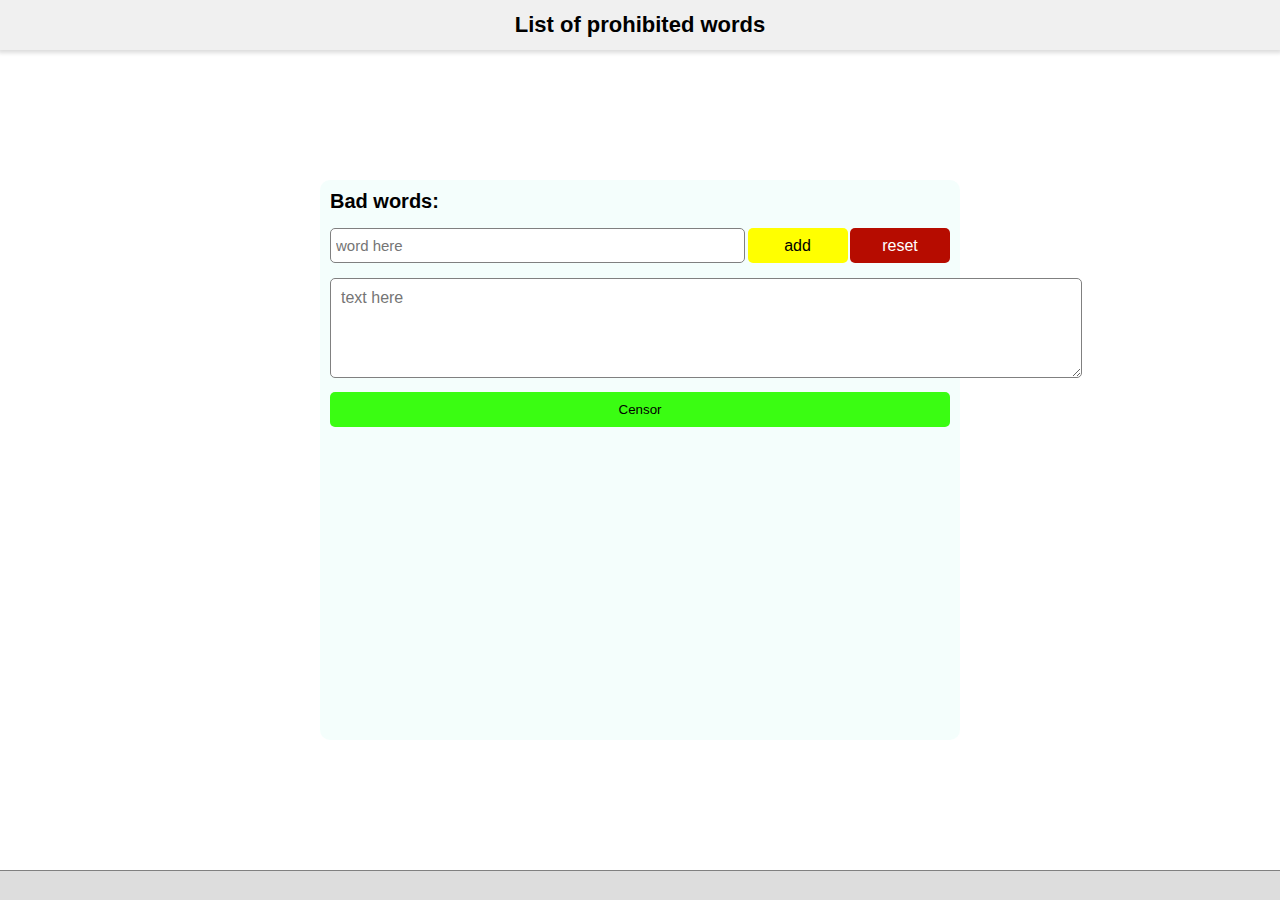
<file: Censor/index.html>
<!DOCTYPE html>
<html lang="en">

<head>
    <meta charset="UTF-8">
    <meta name="viewport" content="width=device-width, initial-scale=1.0">
    <meta http-equiv="X-UA-Compatible" content="ie=edge">
    <link rel="stylesheet" href="style.css">
    <title>HW15-1</title>
</head>

<body>  
    <div class="wrapper">
        <header>List of prohibited words</header>
        <div class="content">
            <div class="text">
                <div class="badWordsTitle">Bad words:</div>
                <div class="badWords"></div>
            </div>
            <form name="f1" action="#">
                <div class="txtinput">
                    <input type="text" name="wordsInp" placeholder="word here">
                    <input class="add" type="button" value="add" name="add">
                    <input class="reset" type="button" value="reset" name="reset">
                </div>
                <div class="textarea">
                    <textarea name="textarea" id="textarea" cols="77" rows="10" placeholder="text here"></textarea>
                </div>
                <input class="btn" type="button" value="Censor">
            </form>

        </div>
        <footer></footer>
    </div>
    <script src="script.js"></script>
</body>

</html>
</file>
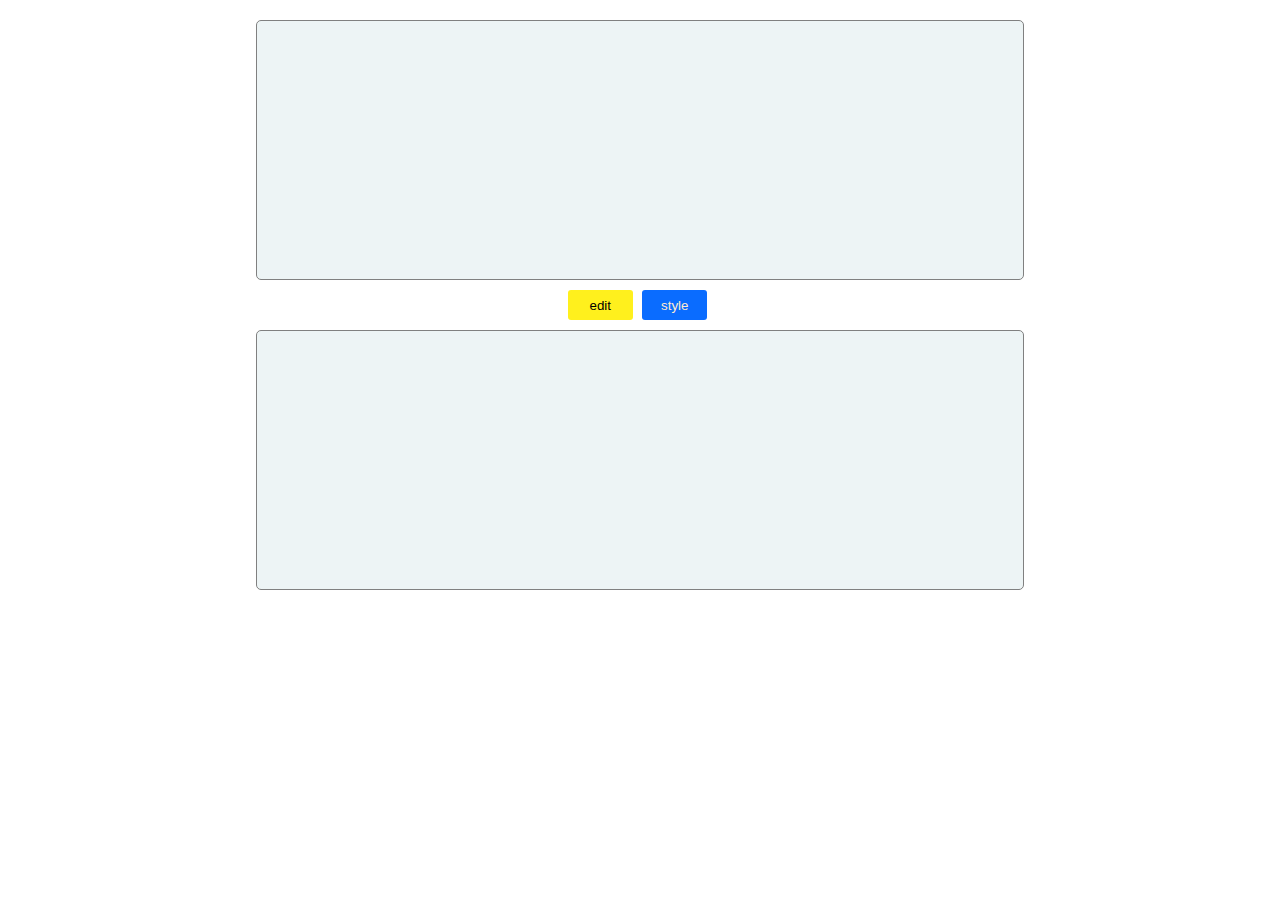
<file: Editor/index.html>
<!DOCTYPE html>
<html lang="en">

<head>
    <meta charset="UTF-8">
    <meta name="viewport" content="width=device-width, initial-scale=1.0">
    <meta http-equiv="X-UA-Compatible" content="ie=edge">
    <link rel="stylesheet" href="style.css">
    <title>Document</title>
</head>

<body>
    <div class="container">
        <div class="addElem">
            <form name="f3">
                <h1>Choose what you want</h1>
                <p>
                    <label><input type="radio" name="addElem" id="table">Table</label>
                    <label><input type="radio" name="addElem" id="list">List</label>
                </p>
                <div class="tableOption">
                    <label>Count TR<input type="text" placeholder="Count TR:" name="countTR"></label>
                    <label>Count TD<input type="text" placeholder="Count TD:" name="countTD"></label>
                    <h4>Add style to your table:</h4>
                    <label>Width of TD<input type="text" placeholder="Width of TD:" name="widthTD"></label>
                    <label>Height of TD<input type="text" placeholder="Height of TD:" name="heightTD"></label>
                    <p class="border">
                        Width of border<input type="text" name="widthOfBorder" placeholder="Width:">
                        Type of border
                        <select name="typeOfBorder" id="typeOfBorder">
                            <option value="solid">solid</option>
                            <option value="dotted">dotted</option>
                            <option value="dashed">dashed</option>
                        </select>
                        Color of border
                        <select name="colorOfBorder" id="colorOfBorder">
                            <option value="black">black</option>
                            <option value="green">green</option>
                            <option value="blue">blue</option>
                            <option value="red">red</option>
                        </select>
                    </p>
                    <input class="btn btnCreate" id="createTable" type="button" value="Create table">
                </div>
                <div class="listOption">
                    <label>Count Li<input name="countLi" type="text" placeholder="Count Li:"></label>
                    Type of Marks
                    <select name="typeOfMarks" id="typeOfMarks">
                        <option value="circle">circle</option>
                        <option value="square">square</option>
                        <option value="disc">disc</option>
                    </select>
                    <input class="btn btnCreate" id="createList" type="button" value="Create list">

                </div>
            </form>
        </div>
        <div class="boxTop">

        </div>
        <form class="f1" name="f1">
            <input id="edit" class="btn btnEdit" type="button" value="edit">
            <input id="style" class="btn btnStyle" type="button" value="style">
        </form>
        <div class="boxBottom">
            <div class="editBottom">
                <textarea name="areaEdit" id="areaEdit"></textarea>
                <input class="btn btnAdd" type="button" id="add" value="add">
                <input class="btn btnSave" type="button" id="save" value="save">
            </div>
            <div class="styleBottom">
                <form name="f2">
                    <div class="selColor">
                        <div class="color"></div>
                        <div class="color"></div>
                        <div class="color"></div>
                        <div class="color"></div>
                        <div class="color"></div>
                        <div class="color"></div>
                        <div class="color"></div>
                        <div class="color"></div>
                        <div class="color"></div>
                    </div>
                    <p class="title">Font Size:</p>
                    <p>
                        <label class="radioStyle"><input type="radio" value="12" name="fontSize">12px</label>
                        <label class="radioStyle"><input type="radio" value="14" name="fontSize">14px</label>
                        <label class="radioStyle"><input type="radio" value="16" name="fontSize">16px</label>
                        <label class="radioStyle"><input type="radio" value="18" name="fontSize">18px</label>
                        <label class="radioStyle"><input type="radio" value="20" name="fontSize">20px</label>
                    </p>

                    <p class="title">Font Family:</p>
                    <select name="selFontFamily" id="selFontFamily">
                        <option value="choose" disabled selected>Choose option</option>
                        <option value="cursive">cursive</option>
                        <option value="fantasy">fantasy</option>
                        <option value="monospace">monospace</option>
                        <option value="sanSerif">san-serif</option>
                    </select>

                    <p class="title">Colors:</p>
                    <input class="btn btnColor" name="btnColor" type="button" value="Color of Text">
                    <input class="btn btnColor" name="btnBgColor" type="button" value="Background color">

                    <p class="title">Style:</p>
                    <label><input class="radioStyle" type="checkbox" name="fontWeight">Bold text</label>
                    <label><input class="radioStyle" type="checkbox" name="fontStyle">Cursive text</label>
                </form>
            </div>
        </div>
    </div>

    <script src="script.js"></script>
</body>

</html>
</file>
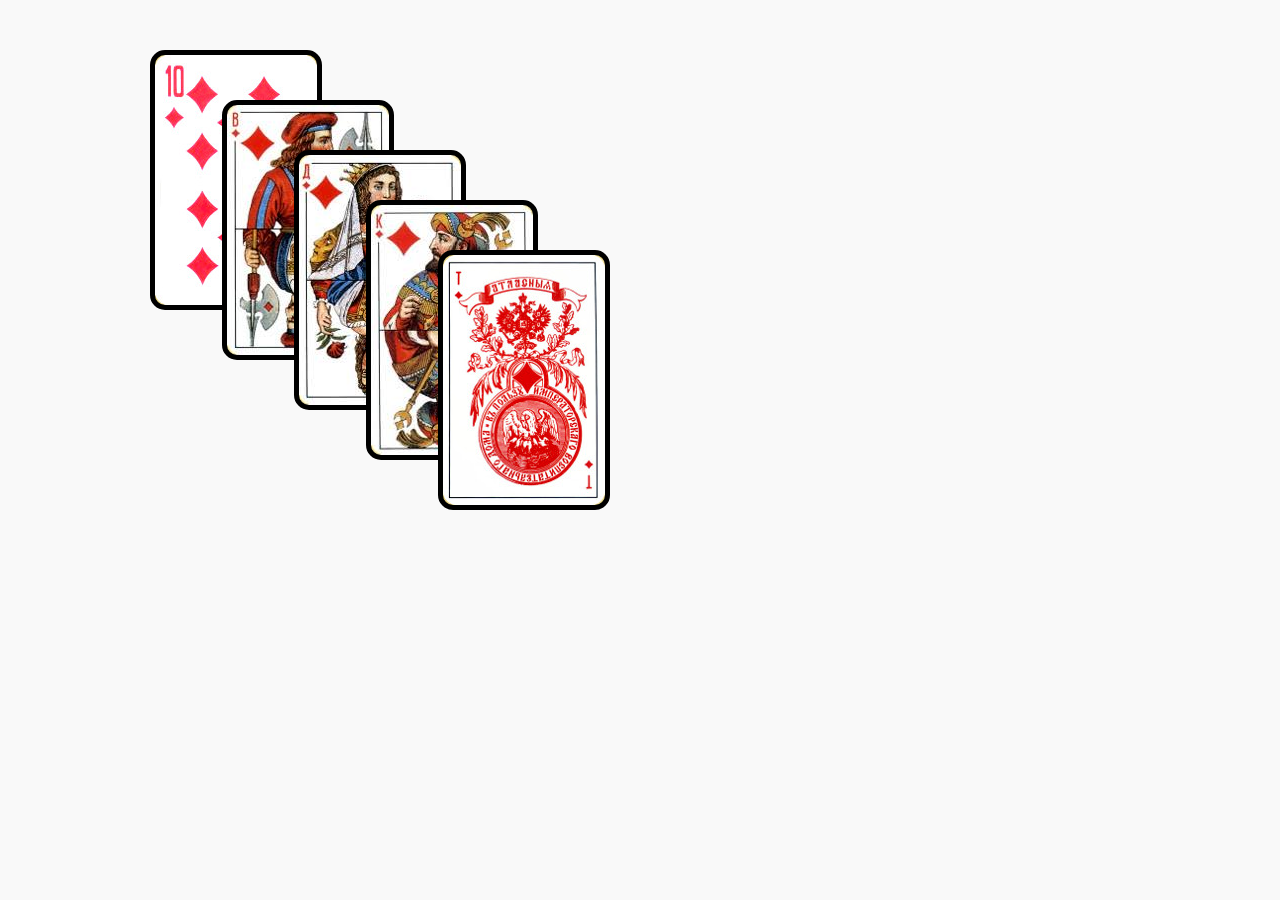
<file: LearnFloat/index.html>
<!DOCTYPE html>
<html lang="en">

<head>
    <meta charset="UTF-8">
    <meta name="viewport" content="width=device-width, initial-scale=1.0">
    <meta http-equiv="X-UA-Compatible" content="ie=edge">
    <link rel="stylesheet" href="style.css">
    <title>Card</title>
</head>

<body>

    <div class="container">
        <div class="card ten"></div>
        <div class="card valet"></div>
        <div class="card dama"></div>
        <div class="card king"></div>
        <div class="card tuz"></div>
    </div>

</body>

</html>
</file>
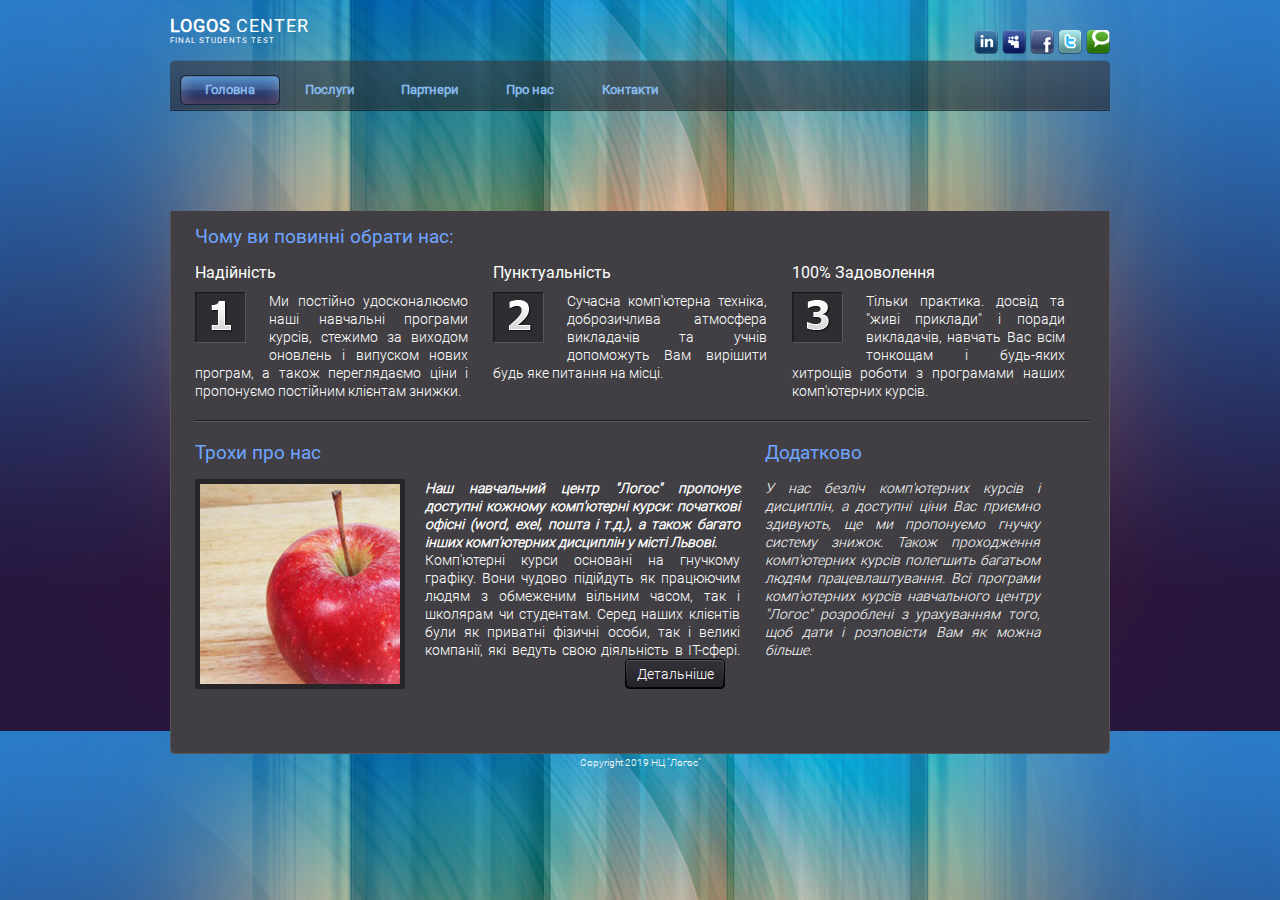
<file: Logos Center/index.html>
<!DOCTYPE html>
<html lang="en">

<head>
    <meta charset="UTF-8">
    <meta name="viewport" content="width=device-width, initial-scale=1.0">
    <meta http-equiv="X-UA-Compatible" content="ie=edge">
    <link rel="stylesheet" href="style/style.css">
    <title>Home5</title>
</head>

<body>

    <div class="container">

        <header class="header">
            <div class="logo">
                <p><b>Logos</b> Center<br></p>
                <p class="small">final students test</p>

            </div>
            <div class="icon">
                <img src="style/img/linkedin.png" alt="">
                <img src="style/img/myspace.png" alt="">
                <img src="style/img/facebook.png" alt="">
                <img src="style/img/twitter.png" alt="">
                <img src="style/img/technorati.png" alt="">
            </div>

        </header>
        <nav class="nav">
            <div class="menu">
                <a href="index.html" class="menuLink activeBtn">Головна</a>
                <a href="services.html" class="menuLink">Послуги</a>
                <a href="partners.html" class="menuLink">Партнери</a>
                <a href="about.html" class="menuLink">Про нас</a>
                <a href="contacts.html" class="menuLink">Контакти</a>
            </div>

        </nav>
        <main class="main">
            <div class="content">
                <div class="contentTop">
                    <h3>Чому ви повинні обрати нас:</h3>
                    <div class="propertyWrapper">
                        <div class="property">
                            <h4>Надійність</h4>
                            <p><img src="style/img/reason1.png" alt=""></p>
                            <p>Ми постійно удосконалюємо наші навчальні програми курсів, стежимо за виходом оновлень і
                                випуском нових програм, а також переглядаємо ціни і пропонуємо
                                постійним клієнтам знижки.</p>
                        </div>
                        <div class="property">
                            <h4>Пунктуальність</h4>
                            <p><img src="style/img/reason2.png" alt=""></p>
                            <p>Сучасна комп'ютерна техніка, доброзичлива атмосфера викладачів та учнів допоможуть Вам
                                вирішити будь яке питання на місці.</p>
                        </div>
                        <div class="property">
                            <h4>100% Задоволення</h4>
                            <p><img src="style/img/reason3.png" alt=""></p>
                            <p>Тільки практика. досвід та "живі приклади" і поради викладачів, навчать Вас всім тонкощам
                                і будь-яких хитрощів роботи з програмами наших комп'ютерних курсів.
                            </p>
                        </div>
                    </div>
                </div>
                <div class="line"></div>
                <div class="contentBottom">
                    <div class="articleAbout">
                        <h3>Трохи про нас</h3>
                        <p>
                            <img src="style/img/image_01.jpg" alt="">
                            <em>
                                <b>
                                    Наш навчальний центр "Логос" пропонує доступні кожному комп'ютерні курси: початкові
                                    офісні (word, exel, пошта і т.д.), а також багато інших комп'ютерних дисциплін у
                                    місті
                                    Львові.
                                </b>
                            </em>
                        </p>
                        <p>
                            Комп'ютерні курси основані на гнучкому графіку. Вони чудово підійдуть як працюючим
                            людям з обмеженим вільним часом, так і школярам чи студентам. Серед наших
                            клієнтів були як приватні фізичні особи, так і великі компанії, які ведуть свою діяльність в
                            ІТ-сфері.
                            <input class="btn" type="button" value="Детальніше">
                        </p>
                    </div>
                    <div class="articleAdd">
                        <h3>Додатково</h3>
                        <p>
                            <em>
                                У нас безліч комп'ютерних курсів і дисциплін, а доступні ціни Вас приємно здивують,
                                ще ми пропонуємо гнучку систему знижок. Також проходження комп'ютерних курсів полегшить
                                багатьом людям працевлаштування. Всі програми комп'ютерних курсів навчального центру
                                "Логос"
                                розроблені з урахуванням того, щоб дати і розповісти Вам як можна більше.
                            </em>
                        </p>
                    </div>
                </div>
            </div>

        </main>
        <div class="contentBottomImg"></div>
        <footer class="fotter">
            <p>Copyright 2019 НЦ "Логос" </p>
        </footer>
    </div>


</body>

</html>
</file>
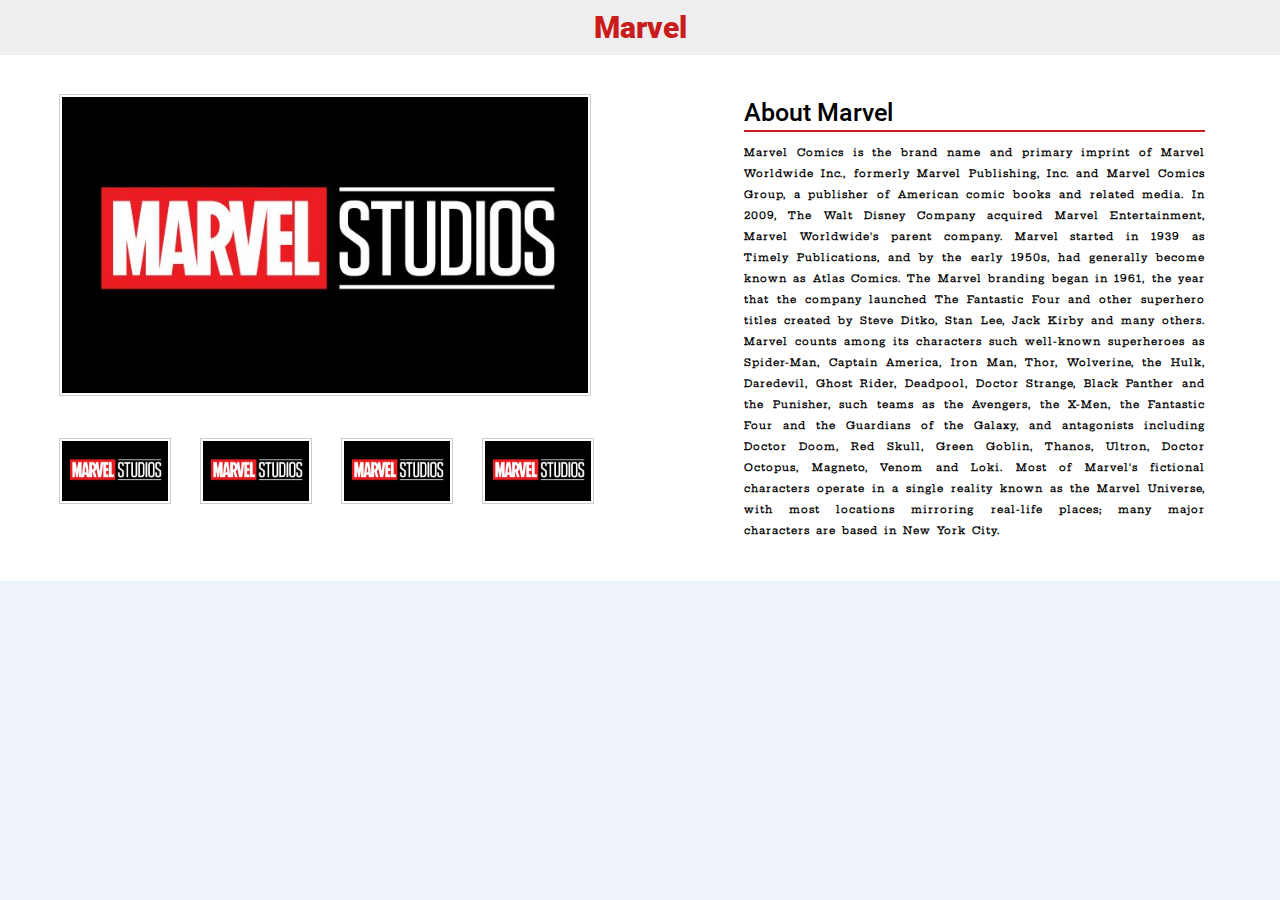
<file: Marvel/index.html>
<!DOCTYPE html>
<html lang="en">

<head>
    <meta charset="UTF-8">
    <meta name="viewport" content="width=device-width, initial-scale=1.0">
    <meta http-equiv="X-UA-Compatible" content="ie=edge">
    <link rel="stylesheet" href="styles/style.css">
    <title>Marvel</title>
</head>

<body>

    <div class="container">
        <div class="header">
            <div class="logo">Marvel</div>
        </div>
        <div class="main">
            <div class="mainLeft">
                <div class="bigScreen">
                    <img src="img/Marvel_Studios_logo.jpg" alt="">
                </div>
                <div class="smallScreen">
                    <div class="smallScreenImg"><img src="img/Marvel_Studios_logo.jpg" alt=""></div>
                    <div class="smallScreenImg"><img src="img/Marvel_Studios_logo.jpg" alt=""></div>
                    <div class="smallScreenImg"><img src="img/Marvel_Studios_logo.jpg" alt=""></div>
                    <div class="smallScreenImg"><img src="img/Marvel_Studios_logo.jpg" alt=""></div>
                </div>
            </div>
            <div class="mainRight">
                <h1 class="title">About Marvel</h1>
                <hr>
                <p class="mainText">Marvel Comics is the brand name and primary imprint of Marvel Worldwide Inc., formerly Marvel
                    Publishing, Inc. and Marvel Comics Group, a publisher of American comic books and related media. In
                    2009, The Walt Disney Company acquired Marvel Entertainment, Marvel Worldwide's parent company.

                    Marvel started in 1939 as Timely Publications, and by the early 1950s, had generally become known as
                    Atlas Comics. The Marvel branding began in 1961, the year that the company launched The Fantastic
                    Four and other superhero titles created by Steve Ditko, Stan Lee, Jack Kirby and many others.

                    Marvel counts among its characters such well-known superheroes as Spider-Man, Captain America, Iron
                    Man, Thor, Wolverine, the Hulk, Daredevil, Ghost Rider, Deadpool, Doctor Strange, Black Panther and
                    the Punisher, such teams as the Avengers, the X-Men, the Fantastic Four and the Guardians of the
                    Galaxy, and antagonists including Doctor Doom, Red Skull, Green Goblin, Thanos, Ultron, Doctor
                    Octopus, Magneto, Venom and Loki. Most of Marvel's fictional characters operate in a single reality
                    known as the Marvel Universe, with most locations mirroring real-life places; many major characters
                    are based in New York City.</p>

            </div>
        </div>
    </div>

</body>

</html>
</file>
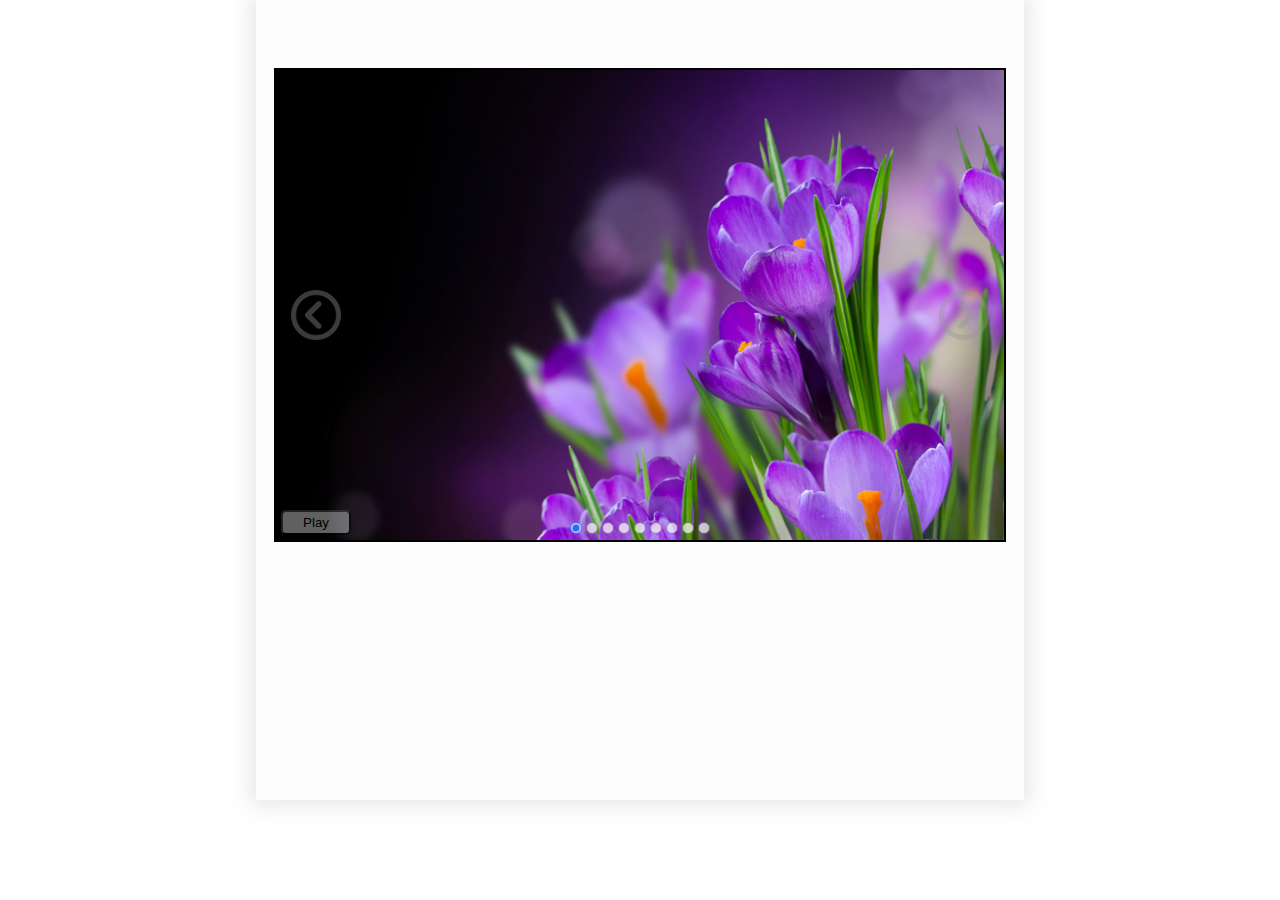
<file: Slider/index.html>
<!DOCTYPE html>
<html lang="en">

<head>
    <meta charset="UTF-8">
    <meta name="viewport" content="width=device-width, initial-scale=1.0">
    <meta http-equiv="X-UA-Compatible" content="ie=edge">
    <link rel="stylesheet" href="style.css">
    <title>Document</title>
</head>

<body>
    <div class="container">
        <div class="header"></div>
        <div id="img">
            <div class="left"></div>
            <div class="right"></div>
            <div class="radioBlock">
                <input class="radio" type="radio" name="radio" checked>
                <input class="radio" type="radio" name="radio">
                <input class="radio" type="radio" name="radio">
                <input class="radio" type="radio" name="radio">
                <input class="radio" type="radio" name="radio">
                <input class="radio" type="radio" name="radio">
                <input class="radio" type="radio" name="radio">
                <input class="radio" type="radio" name="radio">
                <input class="radio" type="radio" name="radio">
            </div>
            <button class="play">Play</button>
            <button class="stop">Stop</button>
        </div>
    </div>
    <script src="script.js"></script>
</body>

</html>
</file>
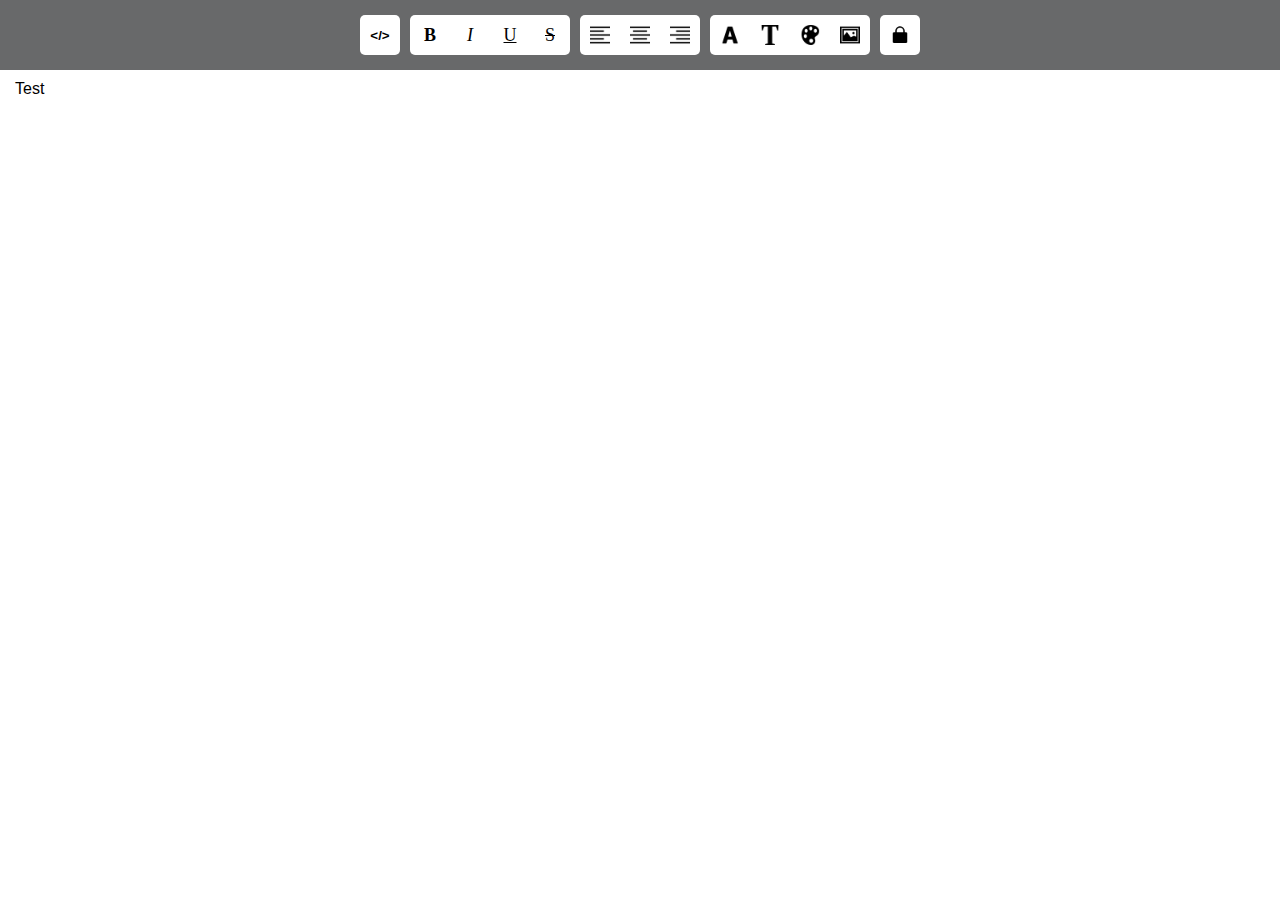
<file: Text-Editor/index.html>
<!DOCTYPE html>
<html lang="en">

<head>
    <meta charset="UTF-8">
    <meta name="viewport" content="width=device-width, initial-scale=1.0">
    <meta http-equiv="X-UA-Compatible" content="ie=edge">
    <link rel="stylesheet" href="style.css">
    <title>Editor</title>
</head>

<body>
    <div class="container">
        <header>
            <nav>
                <button class="edit" disabled></button>
                <div class="editElem">
                    <div class="save"></div>
                    <div class="table"></div>
                    <div class="ol"></div>
                    <div class="ul"></div>
                </div>
                <div class="fontStyle">
                    <div class="b"><b>B</b></div>
                    <div class="i"><i>I</i></div>
                    <div class="u"><u>U</u></div>
                    <div class="s"><s>S</s></div>
                </div>
                <div class="justify">
                    <div class="left"></div>
                    <div class="center"></div>
                    <div class="right"></div>
                </div>
                <div class="style">
                    <div class="fontFamily">
                        <div class="drop">
                            <p class="textFamily" style="font-family: Arial;">Arial</p>
                            <p class="textFamily" style="font-family: Georgia;">Georgia</p>
                            <p class="textFamily" style="font-family: Impact;">Impact</p>
                            <p class="textFamily" style="font-family: Tahoma;">Tahoma</p>
                            <p class="textFamily" style="font-family: Times New Roman;">Times New Roman</p>
                            <p class="textFamily" style="font-family: Verdana;">Verdana</p>
                        </div>
                    </div>
                    <div class="fontSize"></div>
                    <div class="color"></div>
                    <div class="background"></div>
                </div>
                <div class="sign"></div>
            </nav>
        </header>

        <textarea class="textarea">
            <h1>Test</h1>
            <h2>Test</h2>
            <h3>Test</h3>
            <h4>Test</h4>
            <h5>Test</h5>
            <h6>Test</h6>
            <p>Test<p></textarea>
        <div class="browser">Test</div>

        <div class="modalBack"></div>
        <div class="modalBackForm"></div>
        <div class="modalWindow">
            <div class="modalText"></div>
            <div class="modalMenu">
                <a href="#" class="aColor">Color</a>
                <a href="#" class="aImage">Image</a>
                <a href="#" class="aFiles">Files</a>
            </div>
            <div class="colorsBox" style="display: none;">
                <div class="colorBox" style="background-color: rgb(44,156,148);"></div>
                <div class="colorBox" style="background-color: rgb(137,88,30);"></div>
                <div class="colorBox" style="background-color: rgb(187,174,19);"></div>
                <div class="colorBox" style="background-color: rgb(187,116,177);"></div>
                <div class="colorBox" style="background-color: rgb(245,195,122);"></div>
                <div class="colorBox" style="background-color: rgb(50,73,228);"></div>
                <div class="colorBox" style="background-color: rgb(84,251,89);"></div>
                <div class="colorBox" style="background-color: rgb(210,25,200);"></div>
                <div class="colorBox" style="background-color: rgb(75,253,42);"></div>
                <div class="colorBox" style="background-color: rgb(104,87,188);"></div>
                <div class="colorBox" style="background-color: rgb(105,160,198);"></div>
                <div class="colorBox" style="background-color: rgb(105,1,0);"></div>
                <div class="colorBox" style="background-color: rgb(241,19,110);"></div>
                <div class="colorBox" style="background-color: rgb(175,34,189);"></div>
                <div class="colorBox" style="background-color: rgb(115,237,164);"></div>
                <div class="colorBox" style="background-color: rgb(42,216,87);"></div>
                <div class="colorBox" style="background-color: rgb(205,240,222);"></div>
                <div class="colorBox" style="background-color: rgb(165,222,40);"></div>
                <div class="colorBox" style="background-color: rgb(117,167,128);"></div>
                <div class="colorBox" style="background-color: rgb(139,182,103);"></div>
                <div class="colorBox" style="background-color: rgb(160,67,246);"></div>
            </div>
            <div class="bgsBox" style="display: none;">
                <div class="bgBox" style="background-color: rgb(57, 207, 197);"></div>
                <div class="bgBox" style="background-color: rgb(199, 131, 48);"></div>
                <div class="bgBox" style="background-color: rgb(230, 217, 80);"></div>
                <div class="bgBox" style="background-color: rgb(187,116,177);"></div>
                <div class="bgBox" style="background-color: rgb(58, 185, 33);"></div>
                <div class="bgBox" style="background-color: rgb(161, 98, 15);"></div>
                <div class="bgBox" style="background-color: rgb(39, 252, 46);"></div>
                <div class="bgBox" style="background-color: rgb(210,25,200);"></div>
                <div class="bgBox" style="background-color: rgb(75,253,42);"></div>
                <div class="bgBox" style="background-color: rgb(104,87,188);"></div>
                <div class="bgBox" style="background-color: rgb(105,160,198);"></div>
                <div class="bgBox" style="background-color: rgb(233, 11, 7);"></div>
                <div class="bgBox" style="background-color: rgb(182, 17, 85);"></div>
                <div class="bgBox" style="background-color: rgb(175,34,189);"></div>
                <div class="bgBox" style="background-color: rgb(115,237,164);"></div>
                <div class="bgBox" style="background-color: rgb(42,216,87);"></div>
                <div class="bgBox" style="background-color: rgb(205,240,222);"></div>
                <div class="bgBox" style="background-color: rgb(165,222,40);"></div>
                <div class="bgBox" style="background-color: rgb(117,167,128);"></div>
                <div class="bgBox" style="background-color: rgb(139,182,103);"></div>
                <div class="bgBox" style="background-color: rgb(160,67,246);"></div>
            </div>
            <div class="imagesBox" style="display: none;">
                <div class="imageBox" style="background-image: url(style/img/1.jpg);"></div>
                <div class="imageBox" style="background-image: url(style/img/2.jpg);"></div>
                <div class="imageBox" style="background-image: url(style/img/3.jpg);"></div>
                <div class="imageBox" style="background-image: url(style/img/4.jpg);"></div>
                <div class="imageBox" style="background-image: url(style/img/5.jpg);"></div>
                <div class="imageBox" style="background-image: url(style/img/6.jpg);"></div>
                <div class="imageBox" style="background-image: url(style/img/7.jpg);"></div>
                <div class="imageBox" style="background-image: url(style/img/8.jpg);"></div>
                <div class="imageBox" style="background-image: url(style/img/9.jpg);"></div>
            </div>
            <div class="files" style="display: none;">
                <input type="file" id="file">
                <label for="file" class="file">Choose a file...<span class="browse">Browse</span></label>
            </div>
            <form action="" name="f1" class="f1">
                <input type="text" id="login" name="login" placeholder="Login here...">
                <input type="password" id="password" name="password" placeholder="Password here...">
                <p class="error"></p>
                <button class="btnSign">Sign In</button>
            </form>

            <form class="f2" name="f2">
                <div class="tableOption" style="display: none;">
                    <label>Count TR<input type="text" placeholder="Count TR:" class="countTR"></label>
                    <label>Count TD<input type="text" placeholder="Count TD:" class="countTD"></label>
                    <h4>Add style to your table:</h4>
                    <label>Width of TD<input type="text" placeholder="Width of TD:" class="widthTD"></label>
                    <label>Height of TD<input type="text" placeholder="Height of TD:" class="heightTD"></label>
                    <p class="border">
                        Width of border<input type="text" class="widthOfBorder" placeholder="Width:">
                        Type of border
                        <select name="typeOfBorder" id="typeOfBorder">
                            <option value="solid">solid</option>
                            <option value="dotted">dotted</option>
                            <option value="dashed">dashed</option>
                        </select>
                        Color of border
                        <select name="colorOfBorder" id="colorOfBorder">
                            <option value="black">black</option>
                            <option value="green">green</option>
                            <option value="blue">blue</option>
                            <option value="red">red</option>
                        </select>
                    </p>
                    <p class="errorLi">invalid value</p>
                    <input class="btn btnCreate" id="createTable" type="button" value="Create table">
                    <input class="btn btnReset" id="btnResetTable" type="button" value="Reset">
                </div>
                <div class="listOptionOl">
                    <label>Count Li<input class="countLiOl" type="text" placeholder="Count Li:"></label>
                    Type of Marks
                    <select class="typeOfMarks" id="typeOfMarksOl">
                        <option value="upper-alpha">A</option>
                        <option value="lower-alpha">a</option>
                        <option value="upper-roman">I</option>
                        <option value="lower-roman">i</option>
                        <option value="decimal">1</option>
                    </select>
                    <p class="errorLi">invalid value</p>
                    <input class="btn btnCreate" id="createListOl" type="button" value="Create list">
                    <input class="btn btnReset" id="btnResetListOl" type="button" value="Reset">
                </div>
                <div class="listOptionUl">
                    <label>Count Li<input class="countLiUl" type="text" placeholder="Count Li:"></label>
                    Type of Marks
                    <select class="typeOfMarks" id="typeOfMarksUl">
                        <option value="circle">circle</option>
                        <option value="square">square</option>
                        <option value="disc">disc</option>
                    </select>
                    <p class="errorLi">invalid value</p>
                    <input class="btn btnCreate" id="createListUl" type="button" value="Create list">
                    <input class="btn btnReset" id="btnResetListUl" type="button" value="Reset">
                </div>
            </form>
            <div class="close">&#10006;</div>
        </div>
    </div>

    <script src="https://cdnjs.cloudflare.com/ajax/libs/jquery/3.4.1/jquery.min.js"></script>
    <script src="script.js"></script>
</body>

</html>
</file>
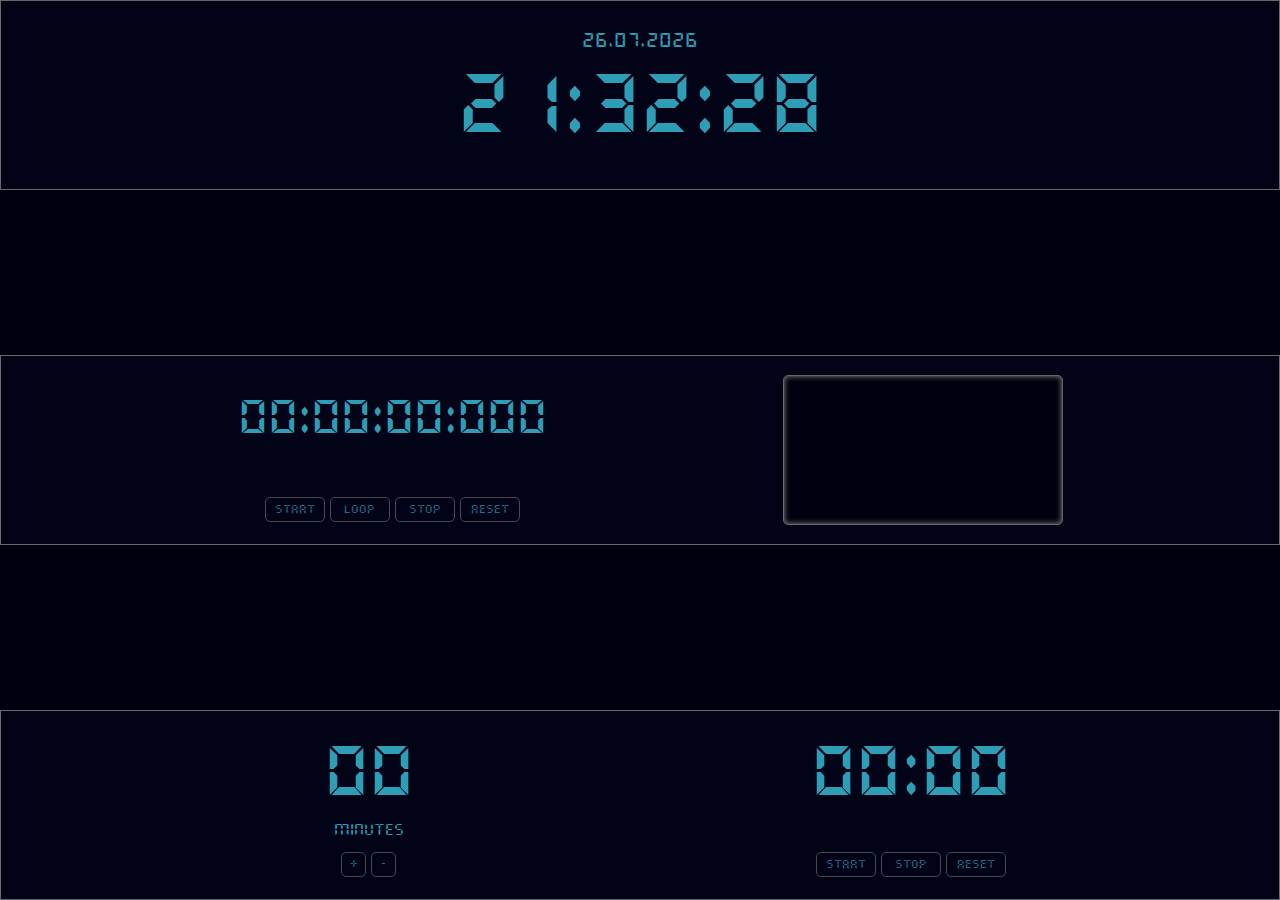
<file: Timer/index.html>
<!DOCTYPE html>
<html lang="en">

<head>
    <meta charset="UTF-8">
    <meta name="viewport" content="width=device-width, initial-scale=1.0">
    <meta http-equiv="X-UA-Compatible" content="ie=edge">
    <link rel="stylesheet" href="style.css">
    <title>Document</title>
</head>

<body>
    <div class="container">
        <div class="top">
            <div class="topContent">
                <div class="currentDate"></div>
                <div class="currentTime">
                </div>
            </div>
        </div>
        <div class="middle">
            <div class="timer">
                <div class="timerDisplay"></div>
                <div class="error"></div>
                <div class="timerBtn">
                    <button class="btn start">start</button>
                    <button class="btn loop">loop</button>
                    <button class="btn stop">stop</button>
                    <button class="btn reset">reset</button>
                </div>
            </div>
            <div class="timeStamps"></div>
        </div>
        <div class="bottom">
            <div class="countdownLeft">
                <div class="minutesDisplay"></div>
                <div class="minutes">minutes</div>
                <div class="timerBtn">
                    <button class="btn plus">+</button>
                    <button class="btn minus">-</button>
                </div>
            </div>
            <div class="countdownRight">
                <div class="countDownDisplay"></div>
                <div class="timerBtn">
                    <button class="btn startCD">start</button>
                    <button class="btn stopCD">stop</button>
                    <button class="btn resetCD">reset</button>
                </div>
            </div>
        </div>
    </div>
    <script src="script.js"></script>
</body>

</html>
</file>
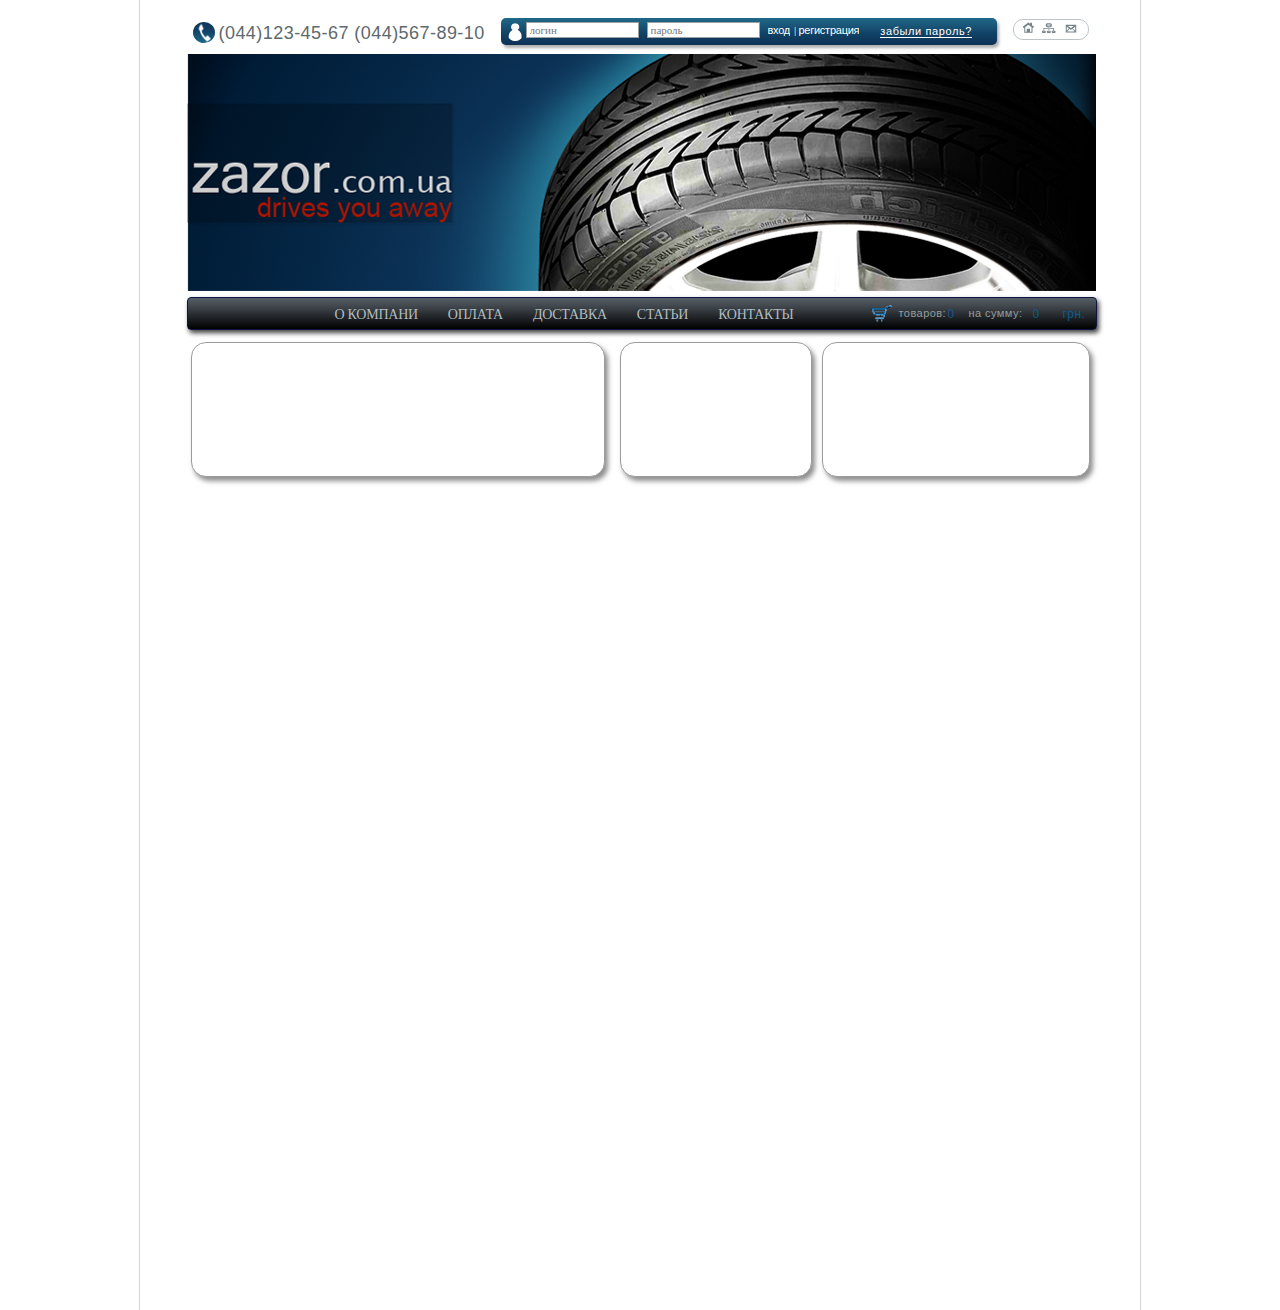
<file: Zazor/index.html>
<!DOCTYPE html>
<html lang="en">

<head>
    <meta charset="UTF-8">
    <meta name="viewport" content="width=device-width, initial-scale=1.0">
    <meta http-equiv="X-UA-Compatible" content="ie=edge">
    <link rel="stylesheet" href="style/style.css">
    <title>Zazor</title>
</head>
 
<body>

    <div class="container">
        <header class="header">
            <div class="topHeaderLine">
                <div class="imgPhone-bg">
                    <div class="imgPhone"></div>
                </div>
                <div class="phoneNumber">
                    <p>
                        (044)123-45-67 (044)567-89-10
                    </p>
                </div>
                <form class="formLog" action="">
                    <div class="logImg"></div>
                    <div class="inputLog"><input class="login placeholder" type="text" placeholder="логин"></div>
                    <div class="inputLog"><input class="password placeholder" type="password" placeholder="пароль">
                    </div>
                    <input type="submit" class="linkButton" value="вход">
                    <span class="spanReg"> | </span>
                    <input type="button" class="linkButton reg" value="регистрация">
                    <input type="button" class="linkButton forget" value="забыли пароль?">
                </form>
                <nav class="navTopRight">
                    <a class="homeImg" href=""></a>
                    <a class="siteMap" href=""></a>
                    <a class="letter" href=""></a>
                </nav>


            </div>
            <div class="headerImg"></div>
            <nav class="navMain">
                <div class="wrapperLinkMenu">
                    <div class="linkMenu"><a href="">о компани</a></div>
                    <div class="linkMenu"><a href="">оплата</a></div>
                    <div class="linkMenu"><a href="">доставка</a></div>
                    <div class="linkMenu"><a href="">статьи</a></div>
                    <div class="linkMenu"><a href="">контакты</a></div>
                </div>
                <div class="basket"></div>
                <p class="products">товаров:</p>
                <input class="productsQuantity" type="text" value="0">
                <p class="textSum">на сумму:</p>
                <input class="sum" type="text" value="0,00">
                <p class="hrn">грн.</p>
            </nav>
        </header>
        <main class="main">
<section class="searchProducts">
    <div class="searchForAuto"></div>
    <div class="searchTires"></div>
    <div class="searchDisks"></div>
</section>
        </main>
        <footer class="footer">

        </footer>
    </div>

</body>

</html>
</file>
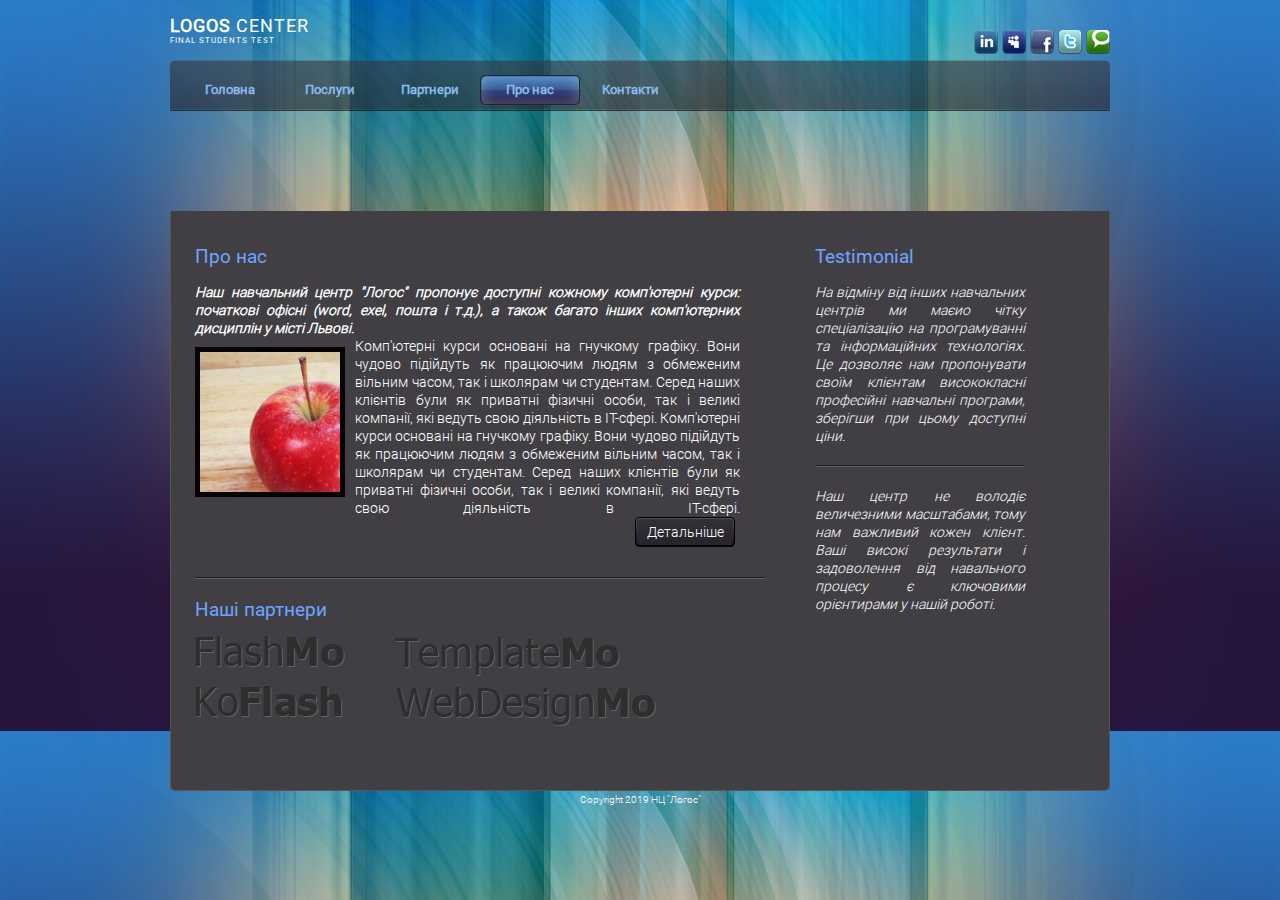
<file: Logos Center/about.html>
<!DOCTYPE html>
<html lang="en">

<head>
    <meta charset="UTF-8">
    <meta name="viewport" content="width=device-width, initial-scale=1.0">
    <meta http-equiv="X-UA-Compatible" content="ie=edge">
    <link rel="stylesheet" href="style/style.css">
    <title>Home5</title>
</head>

<body>

    <div class="container">

        <header class="header">
            <div class="logo">
                <p><b>Logos</b> Center<br></p>
                <p class="small">final students test</p>

            </div>
            <div class="icon">
                <img src="style/img/linkedin.png" alt="">
                <img src="style/img/myspace.png" alt="">
                <img src="style/img/facebook.png" alt="">
                <img src="style/img/twitter.png" alt="">
                <img src="style/img/technorati.png" alt="">
            </div>

        </header>
        <nav class="nav">
            <div class="menu">
                <a href="index.html" class="menuLink">Головна</a>
                <a href="services.html" class="menuLink">Послуги</a>
                <a href="partners.html" class="menuLink">Партнери</a>
                <a href="about.html" class="menuLink activeBtn">Про нас</a>
                <a href="contacts.html" class="menuLink">Контакти</a>
            </div>

        </nav>
        <main class="main">
            <div class="contentPartners">
                <div class="contentLeftPartners">
                    <article>
                        <div class="articleAbout">
                            <h3>Про нас</h3>
                            <p>
                                <em>
                                    <b>
                                        Наш навчальний центр "Логос" пропонує доступні кожному комп'ютерні курси:
                                        початкові
                                        офісні (word, exel, пошта і т.д.), а також багато інших комп'ютерних дисциплін у
                                        місті
                                        Львові.
                                    </b>
                                </em>
                            </p>
                            <div class="imgAboutSmall"></div>
                            <p>
                                Комп'ютерні курси основані на гнучкому графіку. Вони чудово підійдуть як працюючим
                                людям з обмеженим вільним часом, так і школярам чи студентам. Серед наших
                                клієнтів були як приватні фізичні особи, так і великі компанії, які ведуть свою
                                діяльність в
                                ІТ-сфері.
                                Комп'ютерні курси основані на гнучкому графіку. Вони чудово підійдуть як працюючим
                                людям з обмеженим вільним часом, так і школярам чи студентам. Серед наших
                                клієнтів були як приватні фізичні особи, так і великі компанії, які ведуть свою
                                діяльність в
                                ІТ-сфері.
                                <input class="btn btnAbout" type="button" value="Детальніше">
                            </p>
                        </div>

                    </article>
                    <div class="line"></div>
                    <article>
                        <h3>Наші партнери</h3>

                        <div class="wrapperImg">
                            <div class="partnersImg1"></div>
                            <div class="partnersImg2"></div>
                        </div>
                        <div class="wrapperImg">
                            <div class="partnersImg3"></div>
                            <div class="partnersImg4"></div>
                        </div>

                    </article>
                </div>
                <div class="contentRightPartners">
                    <article>
                        <h3>Testimonial</h3>
                        <p>
                            <em>
                                На відміну від інших навчальних центрів ми маєио чітку спеціалізацію на програмуванні
                                та інформаційних технологіях. Це дозволяє нам пропонувати своїм клієнтам висококласні професійні
                                навчальні програми, зберігши при цьому доступні ціни.
                            </em>
                        </p>
                    </article>
                    <div class="line"></div>
                    <article>
                        <p>
                            <em>
                                Наш центр не володіє величезними масштабами, тому нам важливий кожен клієнт. Ваші
                                високі результати і задоволення від навального процесу є ключовими орієнтирами у нашій роботі.
                            </em>
                        </p>
                    </article>
                </div>
            </div>

        </main>
        <div class="contentBottomImg"></div>
        <footer class="fotter">
            <p>Copyright 2019 НЦ "Логос" </p>
        </footer>
    </div>


</body>

</html>
</file>
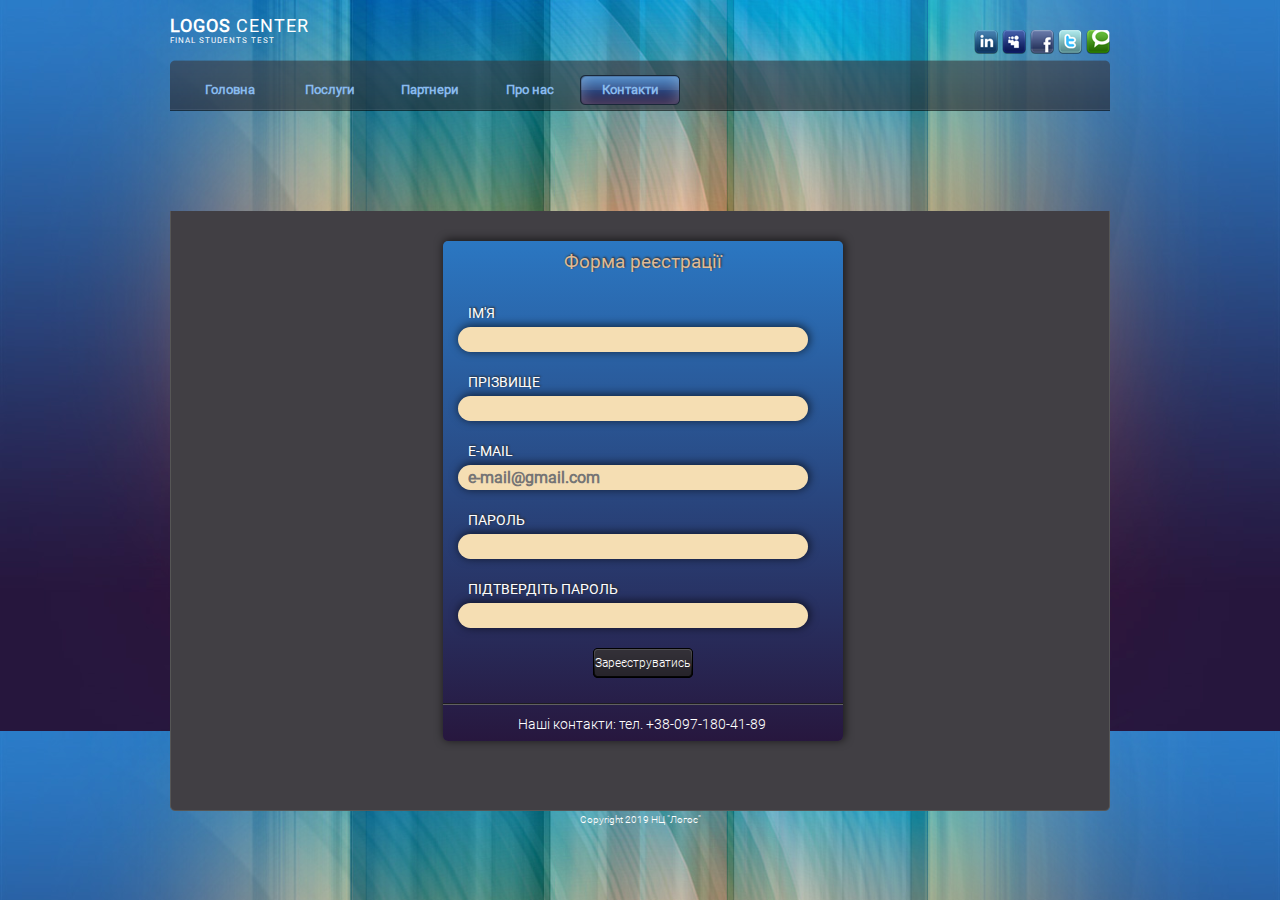
<file: Logos Center/contacts.html>
<!DOCTYPE html>
<html lang="en">

<head>
    <meta charset="UTF-8">
    <meta name="viewport" content="width=device-width, initial-scale=1.0">
    <meta http-equiv="X-UA-Compatible" content="ie=edge">
    <link rel="stylesheet" href="style/style.css">
    <title>Home5</title>
</head>

<body>

    <div class="container">

        <header class="header">
            <div class="logo">
                <p><b>Logos</b> Center<br></p>
                <p class="small">final students test</p>

            </div>
            <div class="icon">
                <img src="style/img/linkedin.png" alt="">
                <img src="style/img/myspace.png" alt="">
                <img src="style/img/facebook.png" alt="">
                <img src="style/img/twitter.png" alt="">
                <img src="style/img/technorati.png" alt="">
            </div>

        </header>
        <nav class="nav">
            <div class="menu">
                <a href="index.html" class="menuLink">Головна</a>
                <a href="services.html" class="menuLink">Послуги</a>
                <a href="partners.html" class="menuLink">Партнери</a>
                <a href="about.html" class="menuLink">Про нас</a>
                <a href="contacts.html" class="menuLink activeBtn">Контакти</a>
            </div>

        </nav>
        <main class="main">
            <div class="content">

                <div class="regForm">
                        <h3>Форма реєстрації</h3>
                    <form action="">
                        <div class="group">
                            <label class="label" for="">Ім'я</label>
                            <input class="input" type="text" required>
                        </div>
                        <div class="group">
                            <label class="label" for="">Прізвище</label>
                            <input class="input" type="text" required>
                        </div>
                        <div class="group">
                            <label class="label" for="">e-mail</label>
                            <input class="input" type="email" required placeholder="e-mail@gmail.com">
                        </div>
                        <div class="group">
                            <label class="label" for="">Пароль</label>
                            <input class="input" type="password" required minlength="6" maxlength="12">
                        </div>
                        <div class="group">
                            <label class="label" for="">Підтвердіть пароль</label>
                            <input class="input" type="password" required minlength="6" maxlength="12">
                        </div>
                        <div class="group">
                           <input class="btn btnReg" type="submit" value="Зареєструватись">
                        </div>
                        <div class="line"></div>
                        <p class="phone">Наші контакти: тел. +38-097-180-41-89</p>
                    </form>
                </div>

            </div> 

        </main>
        <div class="contentBottomImg"></div>
        <footer class="fotter">
            <p>Copyright 2019 НЦ "Логос" </p>
        </footer>
    </div>


</body>

</html>
</file>
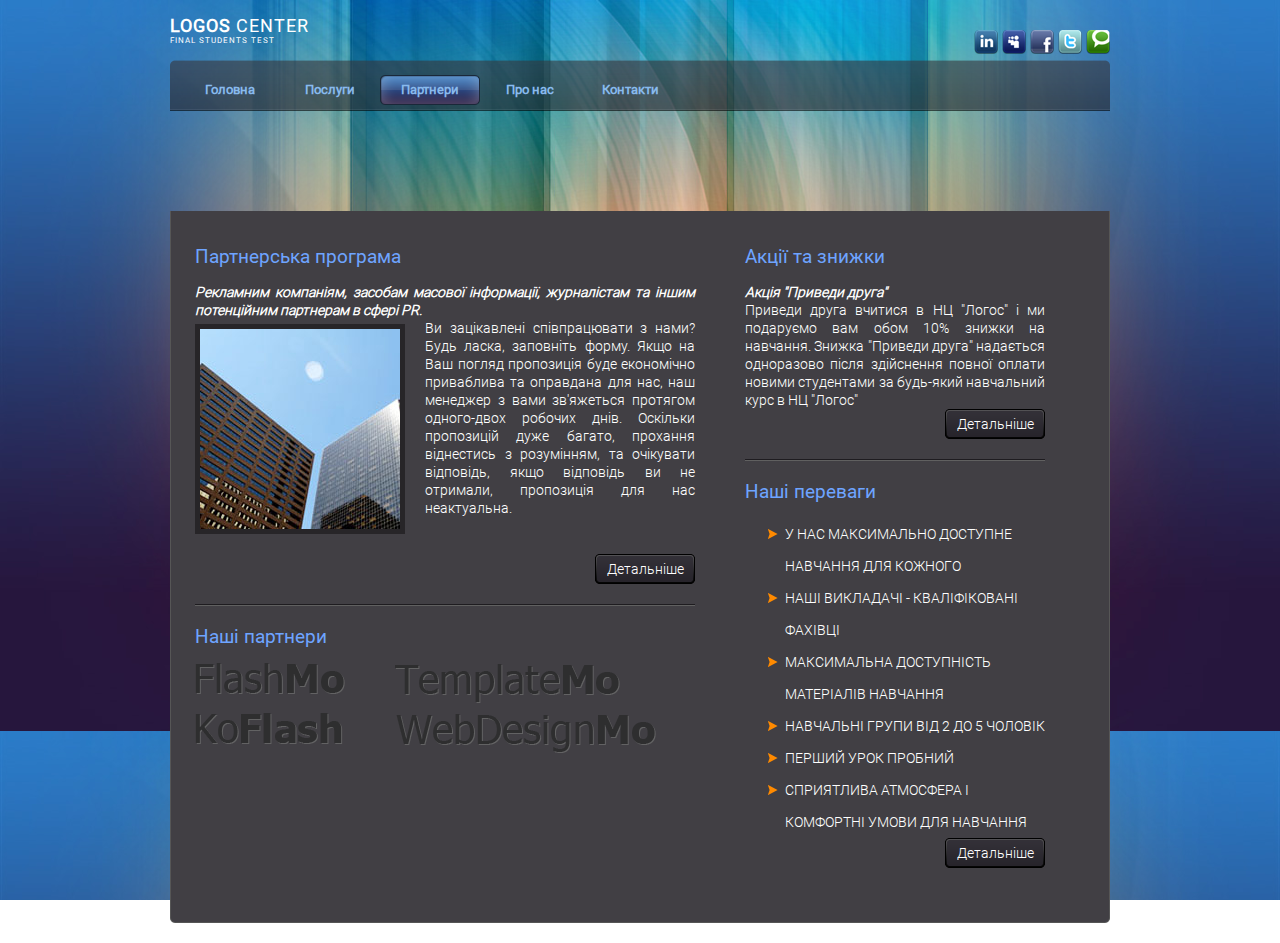
<file: Logos Center/partners.html>
<!DOCTYPE html>
<html lang="en">

<head>
    <meta charset="UTF-8">
    <meta name="viewport" content="width=device-width, initial-scale=1.0">
    <meta http-equiv="X-UA-Compatible" content="ie=edge">
    <link rel="stylesheet" href="style/style.css">
    <title>Partners</title>
</head>

<body>

    <div class="container">

        <header class="header">
            <div class="logo">
                <p><b>Logos</b> Center<br></p>
                <p class="small">final students test</p>

            </div>
            <div class="icon">
                <img src="style/img/linkedin.png" alt="">
                <img src="style/img/myspace.png" alt="">
                <img src="style/img/facebook.png" alt="">
                <img src="style/img/twitter.png" alt="">
                <img src="style/img/technorati.png" alt="">
            </div>

        </header>
        <nav class="nav">
            <div class="menu">
                <a href="index.html" class="menuLink">Головна</a>
                <a href="services.html" class="menuLink">Послуги</a>
                <a href="partners.html" class="menuLink activeBtn">Партнери</a>
                <a href="about.html" class="menuLink">Про нас</a>
                <a href="contacts.html" class="menuLink">Контакти</a>
            </div>

        </nav>
        <main class="main">
            <div class="contentPartners">
                <div class="contentLeftPartners">
                    <article>
                        <h3>Партнерська програма</h3>
                        <p>
                            <em>
                                <b>
                                    Рекламним компаніям, засобам масової інформації, журналістам та іншим потенційним
                                    партнерам
                                    в сфері PR.
                                </b>
                            </em>
                        </p>
                        <img class="articleImg" src="style/img/image_04.jpg" alt="">
                        <p>
                            Ви зацікавлені співпрацювати з нами? Будь ласка, заповніть форму. Якщо на Ваш погляд
                            пропозиція буде економічно приваблива та оправдана для нас, наш менеджер з вами зв'яжеться
                            протягом одного-двох робочих днів. Оскільки пропозицій дуже багато, прохання віднестись з
                            розумінням, та очікувати відповідь, якщо відповідь ви не отримали, пропозиція для нас
                            неактуальна.
                            <input class="btn btnPartners" type="button" value="Детальніше">
                        </p>

                    </article>
                    <div class="line"></div>
                    <article>
                        <h3>Наші партнери</h3>

                        <div class="wrapperImg">
                            <div class="partnersImg1"></div>
                            <div class="partnersImg2"></div>
                        </div>
                        <div class="wrapperImg">
                            <div class="partnersImg3"></div>
                            <div class="partnersImg4"></div>
                        </div>

                    </article>
                </div>
                <div class="contentRightPartners">
                    <article>
                        <h3>
                            Акції та знижки
                        </h3>
                        <p>
                            <b>
                                <em>Акція "Приведи друга"</em>
                            </b>
                        </p>
                        <p>
                            Приведи друга вчитися в НЦ "Логос" і ми подаруємо вам обом 10% знижки
                            на навчання. Знижка "Приведи друга" надається одноразово після здійснення повної 
                            оплати новими студентами за будь-який навчальний курс в НЦ "Логос"
                            
                        </p>
                        <input class="btn" type="button" value="Детальніше">
                    </article>
                    <div class="line"></div>
                    <article>
                        <h3>
                            Наші переваги
                        </h3>
                        <ul>
                                <li class="listService">У нас максимально доступне навчання для кожного</li>
                                <li class="listService">Наші викладачі - кваліфіковані фахівці</li>
                                <li class="listService">Максимальна доступність матеріалів навчання</li>
                                <li class="listService">Навчальні групи від 2 до 5 чоловік</li>
                                <li class="listService">Перший урок пробний</li>
                                <li class="listService">Сприятлива атмосфера і комфортні умови для навчання</li>
                            </ul>
                            <input class="btn" type="button" value="Детальніше">
                    </article>
                </div>
            </div>
        </main>
        <div class="contentBottomImg"></div>
        <footer class="fotter">
            <p>Copyright 2019 НЦ "Логос" </p>
        </footer>
    </div>


</body>

</html>
</file>
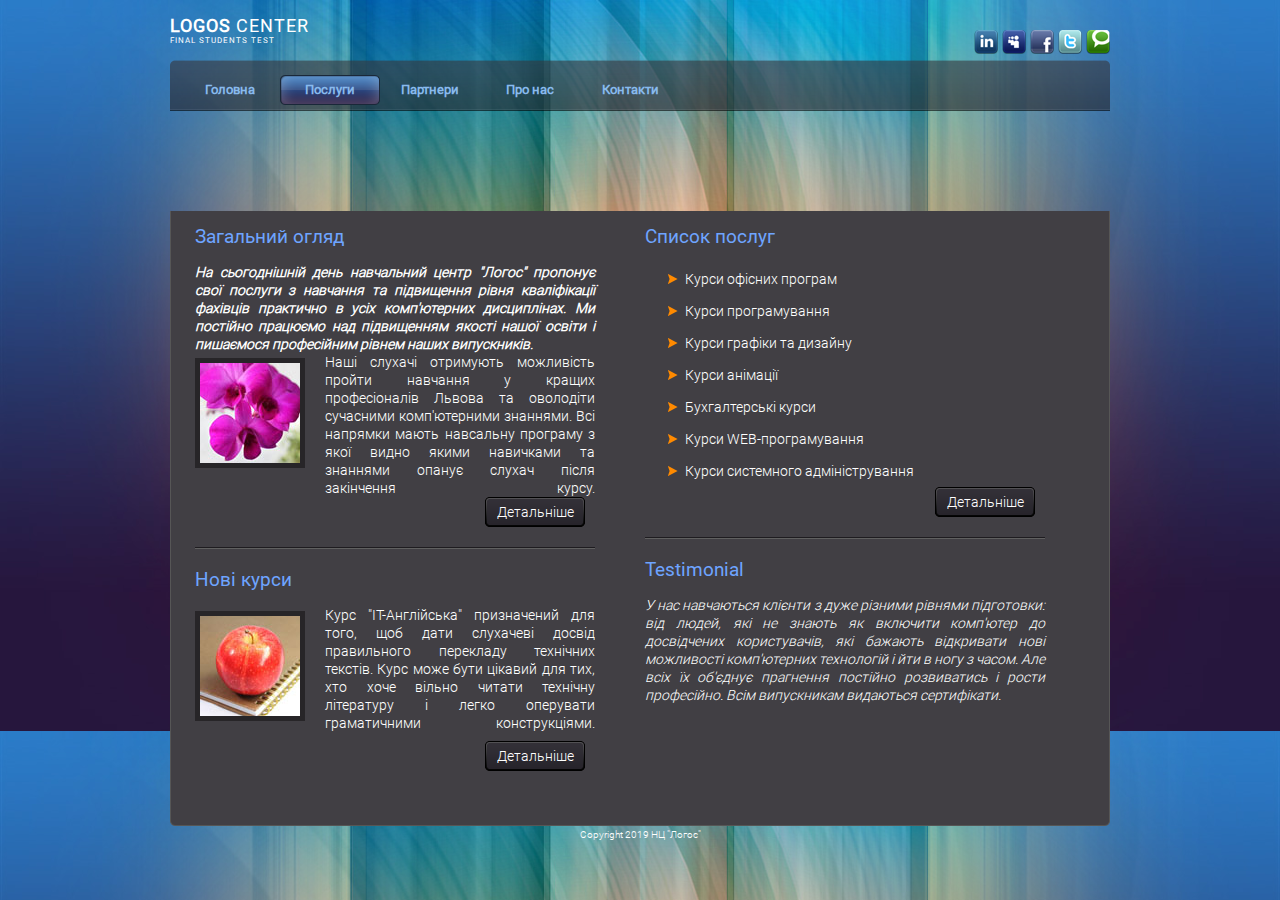
<file: Logos Center/services.html>
<!DOCTYPE html>
<html lang="en">

<head>
    <meta charset="UTF-8">
    <meta name="viewport" content="width=device-width, initial-scale=1.0">
    <meta http-equiv="X-UA-Compatible" content="ie=edge">
    <link rel="stylesheet" href="style/style.css">
    <title>Home5</title>
</head>

<body>

    <div class="container">

        <header class="header">
            <div class="logo">
                <p><b>Logos</b> Center<br></p>
                <p class="small">final students test</p>

            </div>
            <div class="icon">
                <img src="style/img/linkedin.png" alt="">
                <img src="style/img/myspace.png" alt="">
                <img src="style/img/facebook.png" alt="">
                <img src="style/img/twitter.png" alt="">
                <img src="style/img/technorati.png" alt="">
            </div>

        </header>
        <nav class="nav">
            <div class="menu">
                <a href="index.html" class="menuLink">Головна</a>
                <a href="services.html" class="menuLink activeBtn">Послуги</a>
                <a href="partners.html" class="menuLink">Партнери</a>
                <a href="about.html" class="menuLink">Про нас</a>
                <a href="contacts.html" class="menuLink">Контакти</a>
            </div>

        </nav>
        <main class="main">
            <div class="contentServices">
                <div class="contentLeft">
                    <article>
                        <h3>Загальний огляд</h3>
                        <p>
                            <em>
                                <b>
                                    На сьогоднішній день навчальний центр "Логос" пропонує свої послуги з навчання
                                    та підвищення рівня кваліфікації фахівців практично в усіх комп'ютерних дисциплінах.
                                    Ми постійно працюємо над підвищенням якості нашої освіти і пишаємося професійним
                                    рівнем
                                    наших випускників.
                                </b>
                            </em>
                        </p>
                        <img class="articleImg" src="style/img/image_02.jpg" alt="">
                        <p>Наші слухачі отримують можливість пройти навчання у кращих професіоналів Львова
                            та оволодіти сучасними комп'ютерними знаннями. Всі напрямки мають навсальну програму з
                            якої видно якими навичками та знаннями опанує слухач після закінчення курсу.
                            <input class="btn btnService" type="button" value="Детальніше">
                        </p>
                    </article>
                    <div class="line"></div>
                    <article>
                        <h3>Нові курси</h3>
                        <img class="articleImg" src="style/img/image_03.jpg" alt="">
                        <p>
                            
                            Курс "ІТ-Англійська" призначений для того, щоб дати слухачеві досвід правильного
                            перекладу технічних текстів. Курс може бути цікавий для тих, хто хоче вільно
                            читати технічну літературу і легко оперувати граматичними конструкціями.
                            <input class="btn btnService" type="button" value="Детальніше">
                        </p>

                    </article>
                </div>
                <div class="contentRight">
                    <article>
                        <h3>Список послуг</h3>
                        <ul>
                            <li class="listService">Курси офісних програм</li>
                            <li class="listService">Курси програмування</li>
                            <li class="listService">Курси графіки та дизайну</li>
                            <li class="listService">Курси анімації</li>
                            <li class="listService">Бухгалтерські курси</li>
                            <li class="listService">Курси WEB-програмування</li>
                            <li class="listService">Курси системного адміністрування</li>
                        </ul>
                        <input class="btn btnService" type="button" value="Детальніше">
                    </article>
                    <div class="line"></div>
                    <article>
                        <h3>Testimonial</h3>
                        <p>
                            <em>
                                У нас навчаються клієнти з дуже різними рівнями підготовки: від людей, які 
                                не знають як включити комп'ютер до досвідчених користувачів, які бажають відкривати
                                нові можливості комп'ютерних технологій і йти в ногу з часом. Але всіх 
                                їх об'єднує прагнення постійно розвиватись і рости професійно. Всім випускникам видаються
                                сертифікати. 
                            </em>
                        </p>
                    </article>
                </div>
            </div>
        </main>
        <div class="contentBottomImg"></div>
        <footer class="fotter">
            <p>Copyright 2019 НЦ "Логос" </p>
        </footer>
    </div>


</body>

</html>
</file>
<file: Censor/style.css>
* {
    margin: 0;
    padding: 0;
    box-sizing: border-box;
}

html,
body {
    height: 100%;
}

.wrapper {
    display: flex;
    flex-direction: column;
    min-height: 100%;
}

header {
    background-color: #f0f0f0;
    height: 50px;
    box-shadow: 0px 1px 4px 2px rgb(221, 221, 221);
    text-align: center;
    line-height: 50px;
    font-size: 22px;
    font-weight: bold;
    font-family: 'Arial', Arial, sans-serif;
}

.content {
    flex: 1 0 auto;
    width: 50%;
    margin: 130px auto;
    height: 250px;
    background-color: rgba(236, 253, 249, 0.568);
    border-radius: 10px;
    padding: 10px;
    font-family: 'Arial', Arial, sans-serif;
}

.text {
    font-size: 20px;
    font-weight: bold;
    margin: 0 0 15px;
    width: 100%;
}

.badWordsTitle {
    margin-right: 5px;
    display: inline-block;

}

form {
    width: 100%;
    height: 100%;
    display: block;
}

.txtinput {
    display: flex;
    height: 40px;
    flex-direction: row;
    justify-content: space-between;
}

.txtinput input {
    height: 35px;
    width: 100px;
    border-radius: 5px;
    border: none;
}

.txtinput input[type="text"] {
    width: 415px;
    font-size: 15px;
    padding-left: 5px;
    border: 1px solid grey;
}

.txtinput input[type="text"]:focus {
    border: none;
    box-shadow: 0 0 5px 2px rgba(79, 79, 253, 0.89);
    /* box-shadow: 0 0 5px 2px rgba(255, 4, 4, 0.89); */
    outline: none;
}

.badWords {
    color: red;
    display: inline-block;
}

.add {
    background-color: yellow;
    border: none;
    font-size: 16px;
}

.add:hover {
    background-color: rgb(230, 230, 0);
}

.reset {
    background-color: rgb(182, 12, 0);
    border: none;
    font-size: 16px;
    color: white;
    margin-right: 0;
}

.reset:hover {
    background-color: rgb(139, 13, 4);

}

#textarea {
    height: 100px;
    margin: 10px 0;
    padding: 10px;
    border: 1px solid grey;
    font-size: 16px;
    font-family: Arial, Helvetica, sans-serif;
    border-radius: 5px;
}

#textarea:focus {
    border: none;
    box-shadow: 0 0 5px 2px rgba(79, 79, 253, 0.89);
}

.btn {
    height: 35px;
    width: 100%;
    border-radius: 5px;
    border: none;
    background-color: rgb(58, 253, 18);
}

.btn:hover {
    background-color: rgb(44, 204, 12);

}

footer {
    height: 30px;
    background-color: #dddddd;
    border-top: 1px solid grey;
    flex: 0 0 auto;
}
</file>
<file: Editor/style.css>
* {
    margin: 0;
    padding: 0;
    box-sizing: border-box;
}

.container {
    width: 60%;
    margin: 0 auto;
    padding-top: 10px;
    font-family: Arial, Helvetica, sans-serif;
    font-size: 16px;
}

.boxTop {
    min-height: 260px;
    background-color: rgb(237, 244, 245);
    margin: 10px 0 10px;
    border: 1px solid gray;
    border-radius: 5px;
    padding: 10px;
    height: fit-content;
}

.boxBottom {
    min-height: 260px;
    background-color: rgb(237, 244, 245);
    margin: 10px 0 10px;
    border: 1px solid gray;
    border-radius: 5px;
    padding: 10px;
}

.f1 {
    text-align: center;
}

.btn {
    width: 65px;
    height: 30px;
    margin-right: 5px;
    border-radius: 3px;
    border: none;
}

.btnEdit {
    background-color: rgb(255, 240, 29);
    color: black;
}

.btnStyle {
    background-color: rgb(10, 108, 255);
    color: blanchedalmond;
}

.btn:focus {
    outline: none;
    border: none;
    box-shadow: 0px 0px 5px 0px rgb(0, 0, 0);
}

#areaEdit {
    padding: 10px;
    font-size: 16px;
    width: 780px;
    height: 200px;
    margin-bottom: 5px;
}

.btnAdd {
    background-color: rgb(216, 8, 1);
}

.btnSave {
    background-color: rgb(1, 216, 48);
}

.editBottom {
    display: none;
}

.styleBottom {
    display: none;
    font-size: 12px;
    padding: 10px;
}

.styleBottom p {
    margin: 10px 0 5px;

}

.radioStyle {
    margin: 5px;
}

.title {
    font-weight: bold;
}

input[type="radio"] {
    margin-right: 3px;
}

.btnColor {
    width: 120px;
    height: 30px;
    background-color: black;
    color: white;
    text-shadow: thistle;
    opacity: 75%;
}

#selFontFamily {
    width: 260px;
    height: 25px;
}

.selColor {
    margin-right: 100px;
    width: 200px;
    height: 200px;
    float: right;
    border: 1px solid black;
    display: none;
    flex-wrap: wrap;
}

.color {
    width: 66px;
    height: 66px;
    border: 1px solid black;
}

.addElem {
    display: none;
    min-height: 100px;
    background-color: rgb(237, 244, 245);
    border: 1px solid gray;
    border-radius: 5px;
    padding: 20px;
}

.addElem h1,
.addElem label {
    margin-bottom: 10px;
}

.tableOption,
.listOption {
    display: none;
    font-size: 12px;
}

.tableOption input[type="text"],
.listOption input[type="text"] {
    width: 630px;
    height: 25px;
    margin: 10px 40px 0;
}

.tableOption h4 {
    margin-top: 10px;
}

.border input[type="text"] {
    width: 100px;
}

.border select {
    width: 100px;
    height: 25px;
    margin: 0 15px;
}

.btnCreate {
    background-color: rgb(1, 216, 48);
    width: 150px;
    margin: 20px;
}

.listOption select {
    width: 620px;
    height: 25px;
    margin: 10px 15px;
}

table {
    border-collapse: collapse;
}

p label {
    margin-right: 30px;
}
</file>
<file: LearnFloat/style.css>
* {
    margin: 0;
    padding: 0;
    box-sizing: border-box;
}

body {
    background-color: #f9f9f9;
}

.container {
    margin: 50px 150px;
    width: 70%;
    height: 500px;
}

.card {
    width: 172px;
    height: 260px;
    float: left;
    border: 5px solid black;
    border-radius: 15px;
    background-repeat: no-repeat;
}

.ten {
    background-image: url(img/10.jpg);
}

.valet {
    background-image: url(img/valet.jpg);
    margin-left: -100px;
    margin-top: 50px;
}

.dama {
    background-image: url(img/dama.jpg);
    margin-left: -100px;
    margin-top: 100px;
}

.king {
    background-image: url(img/king.jpg);
    margin-left: -100px;
    margin-top: 150px;
}

.tuz {
    background-image: url(img/tuz.jpg);
    margin-left: -100px;
    margin-top: 200px;
}
</file>
<file: Logos Center/style/style.css>
@import url(fonts.css);

* {
margin: 0;
padding: 0;
box-sizing: border-box;
}
input{
    background: transparent;
    outline: none;
}

body {
    background-image: url(img/bg.jpg);
    background-attachment: fixed;
    background-size: contain;
}

.container {
    width: 960px;
    margin: 0 auto;
}

.header {
    height: 60px;
    position: relative;
}
.logo {
    font-family: 'Roboto', sans-serif;
    color: white;
    font-size: 18px;
    text-transform: uppercase;
    position: absolute;
    left: 10px;
    top: 15px;
    letter-spacing: 1px;
}
.small{
    font-size: 8px;
}
.icon {
    position: absolute;
    bottom: 2px;
    right: 10px;
}
.menu {
    background-image: url(img/bg_menu.png);
    height: 51px;
    display: flex;
    padding-left: 20px;
    padding-top: 15px;
}
.menuLink {
    flex-direction: row;
    width: 100px;
    height: 30px;
    text-align: center;
    color: #88BAEE;
    text-decoration: none;
    font-family: 'Roboto', sans-serif;
    font-weight: bold;
    font-size: 13px;
    line-height: 29px;

}
.menuLink:hover, .activeBtn {
    background-image: url(img/menu_hover.png);

}

.main {
    margin-top: 100px;
    background-image: url(img/bg_content.png);
    background-repeat: repeat-y;
    padding: 15px 30px 50px 35px;
    font-family: 'Roboto', sans-serif;
} 

main h3{
    color: #6EA4FF;
    font-weight: 500;
    padding-bottom: 15px;
}
.propertyWrapper {
    display: flex;
}
.property {
    width: 100%;
    flex-direction: row;
    padding-right: 25px;
}
.property h4 {
    color: white;
    font-weight: normal;
    font-size: 16px;
    padding-bottom: 10px;
}
.property img {
    margin-right: 23px;
    float: left;
    margin-bottom: 10px;
}
.main p {
    font-size: 14px;
    color: white;
    text-align: justify;
    font-family: 'Roboto-light';
    line-height: 18px;
}
.line {
    background-image: url(img/hr_divider.png);
    background-repeat: repeat-x;
    height: 2px;
    margin: 20px auto;
    clear: both;
}
.contentBottom {
    display: flex;
}
.articleAbout {
    flex-direction: row;
    text-align: justify;
    width: 570px;
    padding: 0 25px 10px 0;
}
.articleAbout img {
    margin-right: 20px;
    float: left;
    border: 5px solid #00000066;
}
.articleImg {
    margin: 5px 20px 20px 0;
    float: left;
    border: 5px solid #00000066;
}
.btn {
    background-image: url(img/btn.png);
    background-repeat: no-repeat;
    width: 100px;
    height: 30px;
    margin-left: 200px;
    font-size: 14px;
    color: white;
    font-family: 'Roboto-light';
    border: none;
}
.btn:hover {
    background-image: url(img/btn_hover.png);
    background-repeat: no-repeat;
}

.btnService {
    margin-left: 290px;
}
.btnAbout {
    margin-left: 440px;
}
.articleAdd {
    flex-direction: row;
    text-align: justify;
    width: 300px;
    padding: 0 25px 10px 0;
}
.contentBottomImg {
    background-image: url(img/content_bottom.png);
    height: 5px;
    background-repeat: no-repeat;
    margin: 0 auto;
    background-position: center center; 
    width: 960px;
}
.contentServices {
    display: flex;
}
.contentLeft {
    flex-direction: row;
    width: 400px;
    margin-right: 50px;
}
.contentRight {
    flex-direction: row;
    width: 400px;
}
.listService {
    list-style: url(img/list.png);
    margin-left: 40px;
    font-size: 14px;
    color: white;
    font-family: 'Roboto-light';
    line-height: 32px;
}
.contentPartners {
    display: flex;
    padding-right: 65px;
    padding-top: 20px;
}
.contentLeftPartners {
    flex-direction: row;
    width: 650px;
    margin-right: 50px;
}
.contentRightPartners {
    flex-direction: row;
    width: 300px;
}
.btnPartners {
    margin-left: 400px;
}
.wrapperImg {
    display: flex;
}


.partnersImg1 {
    background-image: url(img/flashmo.png);
    background-repeat: no-repeat;
    height: 50px;
    width: 200px;
    flex-direction: row;

}
.partnersImg2 {
    background-image: url(img/templatemo.png);
    background-repeat: no-repeat;
    height: 50px;
    width: 250px;
    flex-direction: row;
}
.partnersImg3 {
    background-image: url(img/koflash.png);
    background-repeat: no-repeat;
    height: 50px;
    width: 200px;
    flex-direction: row;
}
.partnersImg4 {
    background-image: url(img/webdesignmo.png);
    background-repeat: no-repeat;
    height: 50px;
    width: 270px;
    flex-direction: row;
}
.partnersImg1:hover {
    background-image: url(img/flashmo_hover.png);
}
.partnersImg2:hover {
    background-image: url(img/templatemo_hover.png);
}
.partnersImg3:hover {
    background-image: url(img/koflash_hover.png);
}
.partnersImg4:hover {
    background-image: url(img/webdesignmo_hover.png);
}
.contentRightPartners li {
    text-transform: uppercase;
}
.imgAboutSmall {
    background-size: 150px;
    background-image: url(img/image_01.jpg);
    float: left;
    height: 150px;
    width: 150px;
    margin: 10px 10px 10px 0;
    border: 5px solid #000000f8;
}
.regForm h3 {
    text-align: center;
    padding-top: 10px;
    text-shadow: 1px -1px 2px rgb(46, 46, 46);
    color: #dfba96;
}

.regForm {
    margin: 15px auto;
    width: 400px;
    background-image: linear-gradient(to top, #27173e, #2b77c2);
    height: 500px;
    box-shadow: 1px -1px 9px 1px #00000094;
    border-radius: 5px;
    opacity: 70;
}
.group {
    margin: 10px;
    padding: 5px;
}
.label {
    font-size: 14px;
    margin: 0 10px;
    text-transform: uppercase;
    color: white;
    text-shadow: 1px -1px 2px rgb(46, 46, 46);
}
.input {
    margin-top: 5px;
    background-color: wheat;
    width: 350px;
    height: 25px;
    border-radius: 15px;
    box-shadow: 1px -1px 9px 1px #00000094;
    border: none;
    font-size: 16px;
    font-family: inherit;
    font-weight: 900;
    padding-left: 10px;

}
.input:focus {
    transform: translateX(15px);
    width: 335px;
    outline: none;
    border: 1px solid rgba(0, 0, 0, 0.24);
}
input:active {
    outline: none;
}

.input:valid {
    background-color: rgba(137, 255, 20, 0.589);
}
input:focus:invalid {
    background-color: rgba(255, 0, 0, 0.534);
}

.btnReg {
    margin-left: 135px;
    width: 100px;
    font-size: 12px;
    background-color: transparent;
}
.phone {
    margin: -10px 75px;
    padding-bottom: 10px;
}


.fotter {
    height: 20px;
    text-align: center;
    font-family: 'Roboto-light', sans-serif;
    color: white;
    padding: 3px 0;
    font-size: 10px;
}
</file>
<file: Marvel/styles/style.css>
@font-face{
    src: url(fonts/Roboto/Roboto-Black.ttf);
    font-family: 'Roboto-Black';
} 
@font-face{
    src: url(fonts/Roboto/Roboto-Medium.ttf);
    font-family: 'Roboto-Medium';
} 
@font-face{
    src: url(fonts/Hepta_Slab/static/HeptaSlab-Regular.ttf);
    font-family: 'HeptaSlab-Regular';
} 

*{
    margin: 0;
    padding: 0;
    box-sizing: border-box;
}
body{
    background-color: #EEF3FA;
}
.container{
    margin: 0 auto;
    min-width: 1080px;
    background-color: white;
}
.header{
    width: 100%;
    height: 55px;
    background-color: #EEEEEE;
    text-align: center;
    font-family: 'Roboto-Black', sans-serif;
    font-size: 30px;
    line-height: 55px;
    color: #C91D1D;
}
.main{
    height: 100%;
    min-width: 1000px;
}
.main::after{
    content: "";
    display: block;
    clear: both;
}
.mainLeft{
    width: 55%;
    float: left;
    background-color: #FFFFFF;
    height: 100%;
}
.mainRight{
    width: 45%;
    float: right;
    background-color: #FFFFFF;
    padding: 40px 75px 40px 40px;
    height: 100%;
}
.bigScreen{
    padding-left: 60px;
    padding-top: 40px;
}
.bigScreen img{
    width: 530px;
    border: 2px solid white;
    outline: 1px solid #CECECE;    
    transition-duration: 0.8s;
    transition-property: transform;
}
.smallScreen{
    padding-left: 60px;
    padding-top: 40px;
    float: left;
    width: 630px;
}
.smallScreenImg{
    display: inline-block;
    padding-right: 27px;
}
.smallScreenImg img{
    width: 110px;
    border: 2px solid white;
    outline: 1px solid #CECECE;
    transition-duration: 0.8s;
    transition-property: transform;
}
.title{
    font-family: 'Roboto-Medium', sans-serif;
    font-size: 25px;
    font-weight: normal;
    line-height: 35px;
}
hr {
    color: #C91D1D;
    display: block;
    margin-bottom: 10px;
    border-style: solid;
    border-width: 1.5px;
}
.mainText{
    font-family: 'HeptaSlab-Regular', monospace;
    font-size: 10px;
    font-weight: bold;
    line-height: 21px;
    text-align: justify;
    letter-spacing: 1px;
    word-spacing: 2px;
}
.bigScreen img:hover {
    transform: scale(1.05);
    box-shadow: 0px 0px 13px 3px rgb(107, 107, 107);
}
.smallScreenImg img:hover{
    transform: scale(1.1);
    box-shadow: 0px 0px 10px 2px rgb(107, 107, 107);
}
.smallScreen::after{
    content: "";
    display: block;
    clear: both;
}
</file>
<file: Slider/style.css>
* {
    margin: 0;
    padding: 0;
    box-sizing: border-box;
}

.container {
    width: 60%;
    margin: 0 auto;
    background-color: rgb(253, 253, 253);
    height: 800px;
    box-shadow: 0 0 20px 6px rgba(187, 187, 187, 0.34);
    padding: 20px;
}

.header {
    height: 50px;
}

#img {
    display: flex;
    height: 470px;
    outline: 2px solid black;
    background-repeat: no-repeat;
    background-size: cover;
    position: relative;
}

.radioBlock {
    height: 20px;
    align-self: flex-end;
    margin: 0 auto;
    opacity: 70%;
}

.radio {
    width: 12px;
    height: 12px;
}

.left {
    position: absolute;
    height: 50px;
    width: 50px;
    background-image: url(img/left.png);
    left: 15px;
    top: 220px;
    background-size: 50px 50px;
    background-repeat: no-repeat;
    opacity: 40%;
}

.right {
    position: absolute;
    height: 50px;
    width: 50px;
    right: 15px;
    top: 220px;
    background-size: 50px 50px;
    background-repeat: no-repeat;
    background-image: url(img/right.png);
    opacity: 40%;
}

.left:hover,
.right:hover {
    opacity: 100%;
}

.play {
    position: absolute;
    height: 25px;
    width: 70px;
    left: 5px;
    top: 440px;
    opacity: 40%;
    border-radius: 5px;
}

.stop {
    position: absolute;
    height: 25px;
    width: 70px;
    left: 5px;
    top: 440px;
    opacity: 40%;
    border-radius: 5px;
    display: none;
}
</file>
<file: Text-Editor/style.css>
* {
    margin: 0;
    padding: 0;
    box-sizing: border-box;
}

.container {
    width: 100%;
    height: 100vh;
    position: relative;
}

header {
    position: fixed;
    width: 100%;
    height: 70px;
    background-color: rgb(104, 105, 106);
    display: flex;
    justify-content: center;
    align-items: center;
}

nav {
    width: 50%;
    height: 40px;
    display: flex;
    justify-content: center;
    align-items: center;
    flex-direction: row;
    font-size: 18px;
    font-family: fantasy;
}

.edit {
    border: none;
    outline: none;
    font-weight: bold;
    color: black;
    font-family: Impact, Haettenschweiler, 'Arial Narrow Bold', sans-serif;
}

.edit,
.fontStyle,
.justify,
.style,
.sign {
    width: 40px;
    height: 100%;
    background-color: white;
    border-radius: 5px;
    display: flex;
    align-items: center;
    justify-content: space-evenly;
    cursor: pointer;
    margin: 0 5px;
}

.fontStyle,
.style {
    width: 160px;
}

.justify {
    width: 120px;
}

.b,
.i,
.u,
.s {
    width: 40px;
    height: 40px;
    display: flex;
    align-items: center;
    justify-content: center;
    /* border: 1px solid black; */
}

.b:hover,
.i:hover,
.u:hover,
.s:hover,
.left:hover,
.center:hover,
.right:hover,
.fontFamily:hover,
.fontSize:hover,
.color:hover,
.background:hover,
.save:hover,
.table:hover,
.ol:hover,
.ul:hover {
    background-color: rgb(217, 223, 229);
    border-radius: 5px;
}

.b:active,
.i:active,
.u:active,
.s:active,
.left:active,
.center:active,
.right:active,
.fontFamily:active,
.fontSize:active,
.color:active,
.background:active {
    box-shadow: 0 0 3px 1px rgba(73, 73, 73, 0.88);
}

.left,
.center,
.right,
.fontFamily,
.fontSize,
.color,
.background,
.sign {
    width: 40px;
    height: 40px;
    background-size: 20px 20px;
    background-repeat: no-repeat;
    background-position: center center;
}

.left {
    background-image: url(style/img/icons-left.png);
}

.center {
    background-image: url(style/img/icons-center.png);
}

.right {
    background-image: url(style/img/icons-right.png);
}

.fontFamily {
    background-image: url(style/img/a.png);
    position: relative;
}

.fontSize {
    background-image: url(style/img/t.png);
    position: relative;
}

.color {
    background-image: url(style/img/color.png);
}

.background {
    background-image: url(style/img/img.png);
}

.sign {
    background-image: url(style/img/key.png);
}

.textarea {
    display: none;
    width: 100%;
    min-height: 100vh;
    height: auto;
    padding: 80px 15px 5px;
    border: none;
    resize: none;
    box-shadow: none;
    font-size: 16px;
    font-family: Arial, Helvetica, sans-serif;
    cursor: auto;
    background-size: cover;
}

.browser {
    width: 100%;
    min-height: 100vh;
    padding: 80px 15px 15px;
    border: none;
    resize: none;
    box-shadow: none;
    font-size: 16px;
    font-family: Arial, Helvetica, sans-serif;
    cursor: auto;
    background-size: cover;
}

.textarea:focus {
    outline: none;
}

.bold {
    font-weight: bold;
}

.italic {
    font-style: italic;
}

.underline {
    text-decoration: underline;
}

.strike {
    text-decoration: line-through;
}


.btnPush {
    background-color: rgb(217, 223, 229);
    border-radius: 5px;
}

.drop,
.dropFS {
    display: none;
    position: absolute;
    width: 120px;
    top: 43px;
    left: -80px;
    border: 1px solid rgba(179, 179, 179, 0.88);
    border-radius: 5px;
    background-color: #fff;
}

.textFamily {
    display: block;
    padding: 2px 10px;
}

.textFamily:hover {
    background-color: rgb(217, 223, 229);
}

.size {
    display: block;
    padding: 2px 10px;
    font-family: Arial, Helvetica, sans-serif;
    font-size: 14px;
}

.size:hover {
    background-color: rgb(217, 223, 229);
}

.modalBack {
    position: absolute;
    width: 100%;
    height: 100%;
    top: 0vh;
    background-color: rgba(0, 0, 0, 0.6);
    z-index: 1;
    display: none;
}

.modalBackForm {
    position: absolute;
    width: 100%;
    height: 100%;
    top: 0vh;
    background-color: rgba(0, 0, 0, 0.6);
    z-index: 1;
    display: none;
}

.modalWindow {
    width: 407px;
    position: absolute;
    top: -550px;
    left: 0;
    right: 0;
    margin: 0 auto;
    border: 1px solid rgba(179, 179, 179, 0.88);
    background-color: rgb(255, 255, 255);
    z-index: 9999;
    padding: 10px;
    border-radius: 10px;
    opacity: 0.5;
}

.modalText {
    width: 100%;
    height: 50px;
    padding: 5px 10px;
    font-size: 18px;
    font-weight: bold;
    font-family: Arial, Helvetica, sans-serif;
    cursor: default;
}

.colorsBox,
.bgsBox {
    display: flex;
    flex-direction: row;
    flex-wrap: wrap;
}

.imagesBox {
    display: flex;
    flex-direction: row;
    flex-wrap: wrap;
}

.close {
    position: absolute;
    right: 8px;
    top: 3px;
    cursor: pointer;
}

.colorBox,
.bgBox {
    width: 50px;
    height: 50px;
    border-radius: 5px;
    margin: 0px 5px 5px 0px;
    cursor: pointer;
}

.imageBox {
    width: 120px;
    height: 55px;
    border-radius: 5px;
    margin: 0px 5px 5px 0px;
    cursor: pointer;
    background-size: cover;
}

.modalMenu {
    position: relative;
    display: none;
    flex-direction: row;
    justify-content: start;
    width: 100%;
    border-bottom: 1px solid rgba(179, 179, 179, 0.88);
    margin-bottom: 10px;
}

.hrefActive {
    border: 1px solid rgba(179, 179, 179, 0.88);
    border-bottom: none;
    margin-bottom: -1px;
    color: black !important;
}

.modalMenu a {
    display: block;
    padding: 2px 15px;
    text-decoration: none;
    font-size: 16px;
    font-family: Arial, Helvetica, sans-serif;
    font-weight: bold;
    color: rgb(0, 89, 253);
    background-color: #fff;
    border-radius: 5px 5px 0 0;
}

#file {
    width: 0.1px;
    height: 0.1px;
    background-color: rgb(204, 204, 204);
    opacity: 0;
    overflow: hidden;
    z-index: -1;
}

.file {
    display: block;
    width: 385px;
    height: 30px;
    font-family: Verdana, Geneva, Tahoma, sans-serif;
    font-size: 14px;
    line-height: 30px;
    padding-left: 5px;
    border: 1px solid rgba(179, 179, 179, 0.88);
    cursor: pointer;
}

.browse {
    float: right;
    background-color: rgba(179, 179, 179, 0.88);
    height: 28px;
    padding: 0 10px;
}

.file:active {
    outline: 2px solid rgb(0, 89, 253);
}

hr {
    border: 1px solid rgba(179, 179, 179, 0.88);
}

.f1 {
    display: none;
}

.f1 input {
    width: 385px;
    height: 30px;
    margin-top: 15px;
    border-radius: 5px;
    border: 1px solid rgba(179, 179, 179, 0.88);
    padding: 0 5px;
}

.f1 input:focus {
    /* border-width: 2px; */
    outline: none;
    box-shadow: 0 0 3px 1px;
}

.error {
    display: none;
    margin-top: 15px;
    color: red;
}

.btnSign {
    margin-top: 15px;
    width: 385px;
    height: 35px;
    background-color: rgba(73, 73, 73, 0.88);
    color: white;
    border: none;
    border-radius: 5px;
}

.btnSign:active {
    border: 1px solid rgba(179, 179, 179, 0.88);
}

.btnSign:focus {
    outline: none;
}

.editElem {
    width: 160px;
    height: 100%;
    background-color: white;
    border-radius: 5px;
    display: flex;
    align-items: center;
    justify-content: space-evenly;
    cursor: pointer;
    align-items: center;
}

.save,
.table,
.ul,
.ol {
    width: 40px;
    height: 40px;
    display: flex;
    align-items: center;
    justify-content: center;
    background-size: 20px 20px;
    background-repeat: no-repeat;
    background-position: center center;
}

.save {
    background-image: url(style/img/save.png);
}

.table {
    background-image: url(style/img/table.png);
}

.ol {
    background-image: url(style/img/ol.png);
}

.ul {
    background-image: url(style/img/ul.png);
}

.tableOption,
.listOptionOl,
.listOptionUl {
    display: none;
    font-size: 12px;
    font-family: Verdana, Geneva, Tahoma, sans-serif;
}

.tableOption input[type="text"],
.listOptionOl input[type="text"],
.listOptionUl input[type="text"] {
    width: 630px;
    height: 25px;
    margin: 10px 40px 0;
}

.tableOption h4 {
    margin-top: 10px;
}

.border input[type="text"] {
    width: 100px;
}

.border select {
    width: 100px;
    height: 25px;
    margin: 0 15px;
}

.btn {
    width: 65px;
    height: 30px;
    margin-right: 5px;
    border-radius: 3px;
    border: none;
}

.btnCreate {
    background-color: rgb(1, 216, 48);
    width: 150px;
    margin: 20px;
}

.btnReset {
    background-color: rgb(247, 27, 27);
    width: 150px;
    margin: 20px;
    color: white;
}

.listOptionOl select,
.listOptionUl select {
    width: 620px;
    height: 25px;
    margin: 10px 15px;
}

table {
    border-collapse: collapse;
}

p label {
    margin-right: 30px;
}

.browser li {
    list-style-position: inside;
}

.errorLi {
    color: red;
    font-size: 12px;
    font-family: Verdana, Geneva, Tahoma, sans-serif;
    font-weight: bold;
}
</file>
<file: Timer/style.css>
@font-face {
    font-family: quartz-ms-w01-Regular;
    src: url(fonts/Quartz\ MS\ W01\ Regular.ttf);
}

* {
    margin: 0;
    padding: 0;
    box-sizing: border-box;
}

body {
    background-color: rgb(0, 0, 16);
}

.container {
    width: 100%;
    height: 100vh;
    display: flex;
    justify-content: space-between;
    flex-direction: column;
    min-height: 600px;
    font-family: quartz-ms-w01-Regular;
    font-size: 20px;
    color: rgb(45, 158, 182);
}

.top,
.middle,
.bottom {
    width: 100%;
    height: 190px;
    border: 1px solid rgb(104, 104, 104);
    background-color: rgb(2, 3, 22);
    display: flex;
    justify-content: center;
    flex-direction: column;
}

.topContent {
    width: 30%;
    height: 70%;
    margin: 0 auto;
    text-align: center;
    display: flex;
    flex-direction: column;
    justify-content: center;
}

.currentDate {
    height: 20%;
}

.currentTime {
    height: 80%;
    font-size: 85px;
}

.middle {
    display: flex;
    flex-direction: row;
    justify-content: space-evenly;
    align-items: center;
}

.timer {
    display: flex;
    flex-direction: column;
    justify-content: space-between;
    align-items: center;
    width: 350px;
    height: 80%;
}

.timeStamps {
    width: 280px;
    height: 80%;
    border: 1px solid rgb(104, 104, 104);
    border-radius: 5px;
    background-color: rgb(0, 0, 16);
    box-shadow: inset 0 0 5px 1px rgb(104, 104, 104);
    text-align: center;
    padding: 10px;
    overflow: auto;
}

.timerDisplay {
    width: 95%;
    height: 75%;
    font-size: 48px;
    text-align: center;
    padding-top: 15px;
}

.timerBtn {
    height: 20%;
}

.btn {
    background-color: transparent;
    opacity: 70%;
    width: 60px;
    height: 25px;
    color: thistle;
    font-family: quartz-ms-w01-Regular;
    font-size: 12px;
    color: rgb(45, 158, 182);
    border: 1px solid rgb(104, 104, 104);
    border-radius: 5px;
}

.btn:hover {
    opacity: 100%;
}

.btn:focus {
    border: 2px solid rgb(45, 158, 182);
    outline: none;
}

::-webkit-scrollbar {
    width: 8px;
}

::-webkit-scrollbar-track {
    background-color: rgba(113, 162, 173, 0.623);
}

::-webkit-scrollbar-thumb {
    background-color: rgb(42, 159, 185);
}

::-webkit-scrollbar-button {
    background-color: rgb(0, 0, 37);
}

::-webkit-scrollbar-corner {
    background-color: rgb(0, 0, 16);
}

.bottom {
    display: flex;
    flex-direction: row;
    justify-content: space-evenly;
    align-items: center;
}

.countdownLeft {
    display: flex;
    flex-direction: column;
    justify-content: space-between;
    align-items: center;
    width: 350px;
    height: 80%;
}

.countdownRight {
    display: flex;
    flex-direction: column;
    justify-content: space-between;
    align-items: center;
    width: 350px;
    height: 80%;
}

.countdownRight .countDownDisplay {
    font-size: 72px;
}

.countdownLeft .minutesDisplay {
    font-size: 72px;
    height: 80px;
}

.minutes {
    font-size: 16px;
    margin: 10px;
    letter-spacing: 0.01px;
}

.plus,
.minus {
    width: 25px;
    height: 25px;
}

.error {
    color: red;
    font-size: 14px;
}
</file>
<file: Zazor/style/style.css>
@import url(fonts.css);

* {
    margin: 0;
    padding: 0;
    box-sizing: border-box;
}

body {
    background-color: #fff;
}
 
.container {
    width: 1000px;
    height: 1310px;
    margin: 0 auto;
    box-shadow: 0 0 1px 0;
}

.header {
    width: 909px;
    margin: 0 auto;
}

.topHeaderLine {
    height: 50px;
}

.imgPhone {
    background-image: url(img/телефонная_трубочка.png);
    background-repeat: no-repeat;
    width: 22px;
    height: 21px;
    background-position: 4px 1px;
}

.imgPhone-bg {
    display: inline-block;
    border-radius: 50%;
    background-image: -moz-linear-gradient(90deg, rgb(32, 105, 136) 0%, rgb(17, 65, 101) 59%, rgb(15, 58, 94) 85%, rgb(12, 50, 86) 100%);
    background-image: -webkit-linear-gradient(90deg, rgb(32, 105, 136) 0%, rgb(17, 65, 101) 59%, rgb(15, 58, 94) 85%, rgb(12, 50, 86) 100%);
    background-image: -ms-linear-gradient(90deg, rgb(32, 105, 136) 0%, rgb(17, 65, 101) 59%, rgb(15, 58, 94) 85%, rgb(12, 50, 86) 100%);
    width: 22px;
    height: 21px;
    margin-top: 22px;
    margin-left: 7px;
}

.phoneNumber {
    display: inline-block;
    width: 269px;
    height: 17px;
    line-height: 25.46px;
    vertical-align: 4px;
}

.phoneNumber p {
    color: #5e696d;
    font-family: "ArialMT";
    font-family: Arial, Helvetica, sans-serif;
    font-size: 18px;
    font-weight: 400;
    letter-spacing: 0.45px;
}

.formLog {
    display: inline-block;
    width: 496px;
    height: 27px;
    margin-left: 9px;
    vertical-align: 2px;
    border-radius: 5px;
    box-shadow: 2px 3px 3px rgba(150, 150, 150, 0.75);
    background-color: #b1bcc0;
    background-image: linear-gradient(to bottom, #206988 0%, #114165 59%, #0c3256 100%);
}

.logImg {
    display: inline-block;
    width: 14px;
    height: 18px;
    background-image: url(img/авторизация.png);
    margin-left: 7px;
    margin-top: 5px;
}

.login {
    display: inline-block;
    vertical-align: 7px;
    width: 113px;
    height: 16px;
    border: 1px solid #9ba1a3;
    background-color: #ffffff;
}

.password {
    display: inline-block;
    vertical-align: 7px;
    width: 113px;
    height: 16px;
    margin-left: 4px;
    border: 1px solid #9ba1a3;
    background-color: #ffffff;
}

.inputLog {
    display: inline-block;

}

.enterReg {
    display: inline;
    vertical-align: 7px;
    margin-left: 4px;

}

.linkButton {
    background: none;
    border: none;
    cursor: pointer;
    letter-spacing: -0.25px;
    color: #ffffff;
    font-family: "Lucida Sans Unicode";
    font-family: 'Lucida Sans', 'Lucida Sans Regular', 'Lucida Grande', 'Lucida Sans Unicode', Geneva, Verdana, sans-serif;
    font-size: 11px;
    font-weight: 400;
    line-height: 25.46px;
    margin-left: 4px;
    vertical-align: top;
}

.linkButton:focus {
    outline: none;
}


.reg {
    margin-left: 0;
}

.spanReg {
    letter-spacing: -0.25px;
    color: #ffffff;
    font-family: "Lucida Sans Unicode";
    font-size: 11px;
    font-weight: 400;
    line-height: 25.46px;
    vertical-align: top;
}

.placeholder {
    color: #97a2a6;
    font-family: "Lucida Sans Unicode";
    font-size: 11px;
    font-weight: 400;
    padding-left: 3px;
}

.forget {
    margin-left: 17px;
    letter-spacing: 0.6px;
    line-height: 12px;
    border-bottom: 1px solid white;
    margin-top: 7px;
}

.navTopRight {
    display: inline-block;
    width: 76px;
    height: 21px;
    border: 1px solid #bdc4c7;
    margin-left: 12px;
    border-radius: 10px;
}

.homeImg {
    display: inline-block;
    width: 12px;
    height: 11px;
    background-image: url(img/домой.png);
    background-repeat: no-repeat;
    vertical-align: 10px;
    margin-left: 8px;
    margin-top: 2px;
}

.siteMap {
    display: inline-block;
    width: 14px;
    height: 10px;
    background-image: url(img/карта_сайта.png);
    background-repeat: no-repeat;
    vertical-align: 10px;
    margin-left: 4px;
    margin-top: 2px;
}

.letter {
    display: inline-block;
    width: 14px;
    height: 10px;
    background-image: url(img/Письмо.png);
    background-repeat: no-repeat;
    vertical-align: 9px;
    margin-left: 5px;
    margin-top: 2px;
}

.headerImg {
    width: 909px;
    height: 237px;
    margin: 0 auto;
    background-image: url(img/blick_copy.png);
    background-repeat: no-repeat;
    margin-top: 4px;
    margin-left: 1px;
}

.navMain {
    width: 910px;
    height: 33px;
    box-shadow: 2px 3px 5px rgba(0, 0, 0, 0.75);
    border: 1px solid #0d1642;
    background-color: #ffffff;
    background-image: linear-gradient(to top, #000000 0%, #576068 100%);
    margin-top: 6px;
    margin-left: 1px;
    border-radius: 4px;
    padding-left: 132px;
}

.wrapperLinkMenu {
    display: flex;
    height: 26px;
    width: 509px;
    margin-top: 3px;
    float: left;

}

.linkMenu {
    flex-direction: row;
    text-align: center;
    padding: 0 15px;
    height: 26px;
    line-height: 26px;
}

.linkMenu a {
    color: #b1bcc0;
    font-family: "Lucida Sans Unicode";
    font-size: 14px;
    font-weight: 400;
    line-height: 26px;
    text-decoration: none;
    text-transform: uppercase;
    letter-spacing: -0.25px;
    height: 26px;
}

.linkMenu:hover {
    height: 26px;
    background-color: #f60303;
    background-image: linear-gradient(to bottom, #206988 0%, #114165 59%, #0c3256 100%);
    border-radius: 14px;
    padding: 0 15px;
}

.basket {
    display: inline-block;
    margin-left: 42px;
    margin-top: 7px;
    width: 21px;
    height: 17px;
    background-image: url(img/Layer_15.png);
    background-repeat: no-repeat;
}

.products {
    display: inline-block;
    width: 48px;
    height: 8px;
    color: #929b9f;
    font-family: "Arial MT";
    font-family: Arial, Helvetica, sans-serif;
    font-size: 11px;
    font-weight: 400;
    letter-spacing: 0.44px;
    margin-left: 3px;
    vertical-align: 5px;
}

.productsQuantity {
    display: inline-block;
    margin-left: -3px;
    vertical-align: 4px;
    background: none;
    border: none;
    width: 7px;
    height: 12px;
    color: #0d5a8f;
    font-family: "Arial MT";
    font-family: Arial, Helvetica, sans-serif;
    font-size: 12px;
    font-weight: 400;
    letter-spacing: 0.48px;
}

.textSum {
    display: inline-block;
    width: 58px;
    height: 8px;
    color: #929b9f;
    font-family: "Arial MT";
    font-family: Arial, Helvetica, sans-serif;
    font-size: 11px;
    font-weight: 400;
    letter-spacing: 0.44px;
    margin-left: 10px;
    vertical-align: 5px;
}

.sum {
    display: inline-block;
    margin-left: 2px;
    vertical-align: 4px;
    background: none;
    border: none;
    width: 7px;
    height: 12px;
    color: #0d5a8f;
    font-family: "Arial MT";
    font-family: Arial, Helvetica, sans-serif;
    font-size: 12px;
    font-weight: 400;
    letter-spacing: 0.48px;
}

.hrn {
    display: inline-block;
    margin-left: 19px;
    vertical-align: 4px;
    width: 7px;
    height: 12px;
    color: #0d5a8f;
    font-family: "Arial MT";
    font-family: Arial, Helvetica, sans-serif;
    font-size: 12px;
    font-weight: 400;
    letter-spacing: 0.48px;
}

.searchProducts {
    width: 910px;
    height: 134px;
    margin: 12px auto 0;
    border-radius: 2px;
}

.searchForAuto {
    width: 414px;
    height: 135px;
    box-shadow: 3px 4px 5px rgba(104, 104, 104, 0.75);
    border: 1px solid #9c9c9d;
    background-color: #ffffff;
    border-radius: 15px;
    margin-left: 6px;
    float: left;
}
.searchTires {
    width: 192px;
    height: 135px;
    box-shadow: 3px 4px 5px rgba(104, 104, 104, 0.75);
    border: 1px solid #9c9c9d;
    background-color: #ffffff;
    border-radius: 15px;
    margin-left: 15px;
    float: left;
}
.searchDisks {
    width: 268px;
    height: 135px;
    box-shadow: 3px 4px 5px rgba(104, 104, 104, 0.75);
    border: 1px solid #9c9c9d;
    background-color: #ffffff;
    border-radius: 15px;
    margin-left: 10px;
    float: left;
}
</file>
